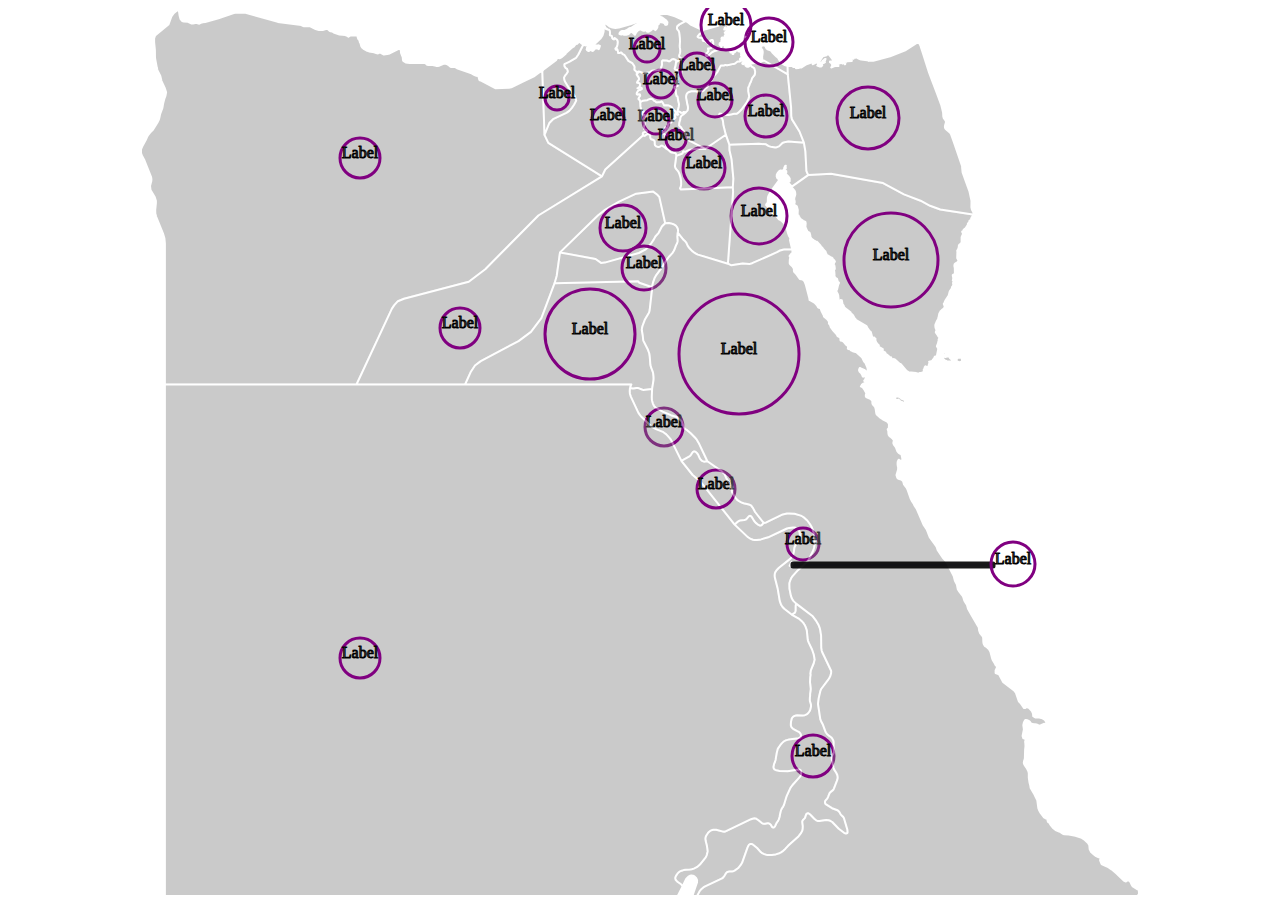
<file: index.html>
<!DOCTYPE html>
<html lang="en">
<head>
  <meta charset="UTF-8">
  <meta name="viewport" content="width=device-width, initial-scale=1.0">
  <meta http-equiv="X-UA-Compatible" content="ie=edge">
  <title>Document</title>
  <link rel="stylesheet" href="css/style.css">
</head>
<body>
  <div class="map-container">

    <svg baseprofile="tiny" fill="#7c7c7c" height="889" stroke="#ffffff" stroke-linecap="round" stroke-linejoin="round" stroke-width="2" version="1.2" viewbox="0 0 1000 889" width="1000" xmlns="http://www.w3.org/2000/svg">

        <path d="M537.2 53.4l-1-0.3-0.6 4.5-0.8 2.5-0.1 0.8 0.4 0.5 2 0.8 0.9-0.3 0.7-0.5 0.8-0.2 0.8-0.1 0.8-0.4 0.4 0.1 0.3 0.2-0.1 0.5 0.1 0.7-0.5 2.7-0.2 0.5-0.9 0.5-0.9 0.2-0.9 0.2-0.7 1-0.2 1.2 0.3 0.8 0.4 0.7 0.1 1.2-0.6 0.8-0.8 0.7-0.3 0.8 1.1 1-1 0.5-0.7 0.1 1.1 0.8 0.4 0.5 0.2 0.4 0 1-0.2 0.3-0.3 0-0.6 0.3-1.9 0.6-0.4 0.4 0.3 0.7 0.3 0.6 0.8 0.9 0.3 4 0.6 2.3 0.2 0.3 0.7 0.3 0.2 0.7 0.3 2.6 1 4.3-0.2 2.6-1.2 4.3-0.2 2.2-1.8-1.1-0.6-1.1-1.7-1.6-0.7-0.5-0.4-0.7-0.1-0.7-0.6-0.5-0.6-0.4-1.1-0.6-1-0.4-2.9-0.3-1.2 0.2-0.5 0-0.4-0.8-1.7-2.9-0.5-0.3-1.4 0.7-1 0.1-1.2-0.1-1.4 0.2-0.4-0.1-0.8-1-0.6-0.1-0.7-0.3-1.4-1.6-0.8-0.4-1-0.1-0.9 0.2-0.9 0.3-0.9 0.4-0.9 0.5-4.1 0.5-0.9 0.3-2.1 1.3-0.2-1.4-0.4-1-0.8-0.4-0.4-0.6 0.6-1.4 0.8-1.2 0.4-0.4-0.3-1.5-0.9-0.1-1.1 0.4-1.1-0.4-0.1-1.1 0.6-1.2 0.8-1.2 0.5-0.5 2.1-0.6 1-0.5 0.2-0.9-0.8-0.6-1.2 0.1-2.5 0.5 1.9-1.3 0.4-0.6 0.2-0.9 0.1-1.1-0.3-0.9-0.9-0.4-1.8-0.4 0.3-1 1-1.2 0.8-1.3-0.4-1.6-2-3-0.1-0.5 0.9-0.7 0.8-1.9 0.6-0.1 0.8 0.4 4.8 1.7 1-0.2 1.4-0.5 1.2-0.2 1.3 0.2 0.8-0.5-0.1-0.3 0.4-0.4 0.9-0.5 0.8-0.5 0.7-0.2 5.9-0.4 1.3-0.6 0.8-0.8 0.4-1.9 0.4-0.8 0.2-0.8 0.1-0.5-0.1-1.6 0-1 0.1-0.9 0.6-0.8 4.4 0.2 1.8 0.8 0.9 0 1.8-1.6 0.9-0.5 0.9-0.1 0.9 0.1 0.8 0.3 0.5 0.3 1.7 1.6z" id="0" name="Al Gharbiyah">
      </path>

      <circle cx="521" cy="76" r="14"
      stroke="purple"
      stroke-width="3"
      fill="none"
      id="0circle"
      />
      <text x="521" y="76"
          text-anchor="middle"
          stroke="black"
          stroke-width="1px"
          id="0label"
          > Label
      </text>



      <path d="M647.8 66.4l3.3 33 0.2 8.4 0.3 2 0.3 1.2 0.1 0.4 7.5 12.1 4.4 11.2-15.6-1.1-2.5 0.3-2.7 0.8-0.6 0.3-3.2 3.1-0.4 0.2-2.4 1.1-0.4 0.1-1 0-4.2-0.7-1.5-0.4-1.1-0.5-2.4-1.6-7.1-0.5-29.4 1-3.6-10.1-2.5-9.9-0.3-3.4-0.7-2.4-0.8-1.1-0.9-0.7-1-1.2-0.3-1 0-1 0.4-0.5 0.9 0.2 0.4 0 3.7 1.1 0.3 0.1 3.6 0 2.1-0.3 1.3-0.4 2.1-0.4 2.4 0 2.2-1.4 2.5-2.6 5.4-7.2 1.8-3.7 0.8-2.5-1-5 0-3.7 1.1-2.3 0.5-1.7 1.1-2 1.2-3.5 2.4-3.1 0.5-1.5 0.1-1.2 0-1.1-0.8-2.9-1.4-1.1-1.2-0.7-1.4-1.8-0.1-0.6 0.3 0-0.3-0.7 7.1-0.8 2.9-0.7 2.1-1 1.7-0.5 23.8 13.9z" id="1" name="Al Isma`iliyah">
      </path>

      <circle cx="626" cy="108" r="21"
      stroke="purple"
      stroke-width="3"
      fill="none"
      id="1circle"
      />
      <text x="626" y="108"
          text-anchor="middle"
          stroke="black"
          stroke-width="1px"
          id="1label"
          > Label
      </text>


      <path d="M537.4 105.2l0.9 1.3-1.1 0.4-0.7-0.4-0.5-0.6-0.5-0.1-0.5 0.7-0.1 0.9 0.1 1 0.5 0.7 0 0.6-2.3 2-1.3 0.5-0.4 0.3 0.1 1.3-0.1 0.5-0.6 0.5-1.4 0.3-0.8 0.4-0.7 1-0.1 0.8 0 0.9-0.3 1.3-0.5 1.1-0.2-0.1-0.3-0.6-0.6-0.4-0.8-0.1 0.1 0.3 0 1.1 0.1 0.6 0.2 0.6 0 0.6-0.8 0.7-0.8 0.4-0.8 0-1.8-0.4 0.9 1.3 2.2 1.6 0.8 1.1 0.1 1-0.3 4.2 0.6 0.6 0.2 1.5 0.1 2.7 0.3 1.1 1.5 2.2 0.9 1.6-2.2-1.3-2-1.7-1-0.5-1.1-0.9-0.7-0.2-0.7 0.2-1.1 0.9-0.6 0.2-1.7 0-1.5-0.5-1-1-0.4-1.4 0-2.1-0.3-1-0.5-0.4-0.1-0.3-1-0.4-1.9-0.6-0.6-1.4-0.1-0.9 0-1.1-0.1-0.8-0.6-0.4-2.2-0.6-2.6 1.9-1.5-0.7-0.5-1.4 0.5-1.3 3.8-1-0.5-1.1-2.4-1.6-0.2-1.4 0.2-1.3 0.4-1.3 0.2-0.9-0.2-1-0.4-1.1-1.1-2.1 0.6-0.9 0.6-1.1 0.4-1.3 0.1-1.3-0.7-0.3-1.1 0.2-0.4-0.5-0.3-0.8 0.1-0.8 0.4-0.6 0.9-0.4 0-0.7-1.7-0.9-1-1.6-0.5-2.3-0.2-4.1 2.1-1.3 0.9-0.3 4.1-0.5 0.9-0.5 0.9-0.4 0.9-0.3 0.9-0.2 1 0.1 0.8 0.4 1.4 1.6 0.7 0.3 0.6 0.1 0.8 1 0.4 0.1 1.4-0.2 1.2 0.1 1-0.1 1.4-0.7 0.5 0.3 1.7 2.9 0.4 0.8 0.5 0 1.2-0.2 2.9 0.3 1 0.4 1.1 0.6 0.6 0.4 0.6 0.5 0.1 0.7 0.4 0.7 0.7 0.5 1.7 1.6 0.6 1.1 1.8 1.1z" id="2" name="Al Minufiyah">
      </path>

      <circle cx="516" cy="113" r="13"
      stroke="purple"
      stroke-width="3"
      fill="none"
      id="2circle"
      />
      <text x="516" y="113"
          text-anchor="middle"
          stroke="black"
          stroke-width="1px"
          id="2label"
          > Label
      </text>

      <path d="M589.4 136.8l0.1 5.4 2.1 9.2 1.8 19.4-0.6 8.4-52.1 2.2-0.7-1.2 0.6-1.1 0.5-2 0-3.6-0.6-3.9-1.1-3.6-1.1-2.4-2.1-2.4-0.9-1.5-0.4-1.7 1.4-10.1 5.6-2.1 0.7-0.6 0.3-0.7 0.1-0.8 0.3-0.4 0.5 0 0.9 0.4 0.3 0.1 0.5-0.1 1-0.5 0.5-0.3 1.8-0.8 4-0.8 12.6-0.5 20.4-14.1 3.6 10.1z" id="3" name="Al Qahirah">
      </path>

      <circle cx="564" cy="160" r="21"
      stroke="purple"
      stroke-width="3"
      fill="none"
      id="3circle"
      />
      <text x="564" y="160"
          text-anchor="middle"
          stroke="black"
          stroke-width="1px"
          id="3label"
          > Label
      </text>

      <path d="M545.7 104.4l-1.8 1.7-2.1 1.4-0.9 1.2-0.5 1.1-0.1 1.6-1 3.4-0.2 2.6 0.6 0.7 1.4 1.1 0.8 1.7 0.6 0.9 0.8 0.8 0.8 0.9 0.8 1.3 0.6 2.3 0.7 1.5 0.7 2 0.7 0.9 0.8 0.7 17 8.6-12.6 0.5-4 0.8-1.8 0.8-0.5 0.3-1 0.5-0.5 0.1-0.3-0.1-0.9-0.4-0.5 0-0.3 0.4-0.1 0.8-0.3 0.7-0.7 0.6-5.6 2.1-0.1-0.9-0.2-0.9-0.5-0.7-0.8-0.5-3.2-0.3-1-0.6-1.8-1.8-0.9-1.6-1.5-2.2-0.3-1.1-0.1-2.7-0.2-1.5-0.6-0.6 0.3-4.2-0.1-1-0.8-1.1-2.2-1.6-0.9-1.3 1.8 0.4 0.8 0 0.8-0.4 0.8-0.7 0-0.6-0.2-0.6-0.1-0.6 0-1.1-0.1-0.3 0.8 0.1 0.6 0.4 0.3 0.6 0.2 0.1 0.5-1.1 0.3-1.3 0-0.9 0.1-0.8 0.7-1 0.8-0.4 1.4-0.3 0.6-0.5 0.1-0.5-0.1-1.3 0.4-0.3 1.3-0.5 2.3-2 0-0.6-0.5-0.7-0.1-1 0.1-0.9 0.5-0.7 0.5 0.1 0.5 0.6 0.7 0.4 1.1-0.4-0.9-1.3 0.2-2.2 2.4 0.9 1 0.8 1.1 0 1.1-0.3 0.7-0.5 1.8 0.5z" id="4" name="Al Qalyubiyah">
      </path>

      <circle cx="536" cy="132" r="10"
      stroke="purple"
      stroke-width="3"
      fill="none"
      id="4circle"
      />
      <text x="536" y="132"
          text-anchor="middle"
          stroke="black"
          stroke-width="1px"
          id="4label"
          > Label
      </text>

      <path d="M610.2 56.2l0.1 0.6 1.4 1.8 1.2 0.7 1.4 1.1 0.8 2.9 0 1.1-0.1 1.2-0.5 1.5-2.4 3.1-1.2 3.5-1.1 2-0.5 1.7-1.1 2.3 0 3.7 1 5-0.8 2.5-1.8 3.7-5.4 7.2-2.5 2.6-2.2 1.4-2.4 0-2.1 0.4-1.3 0.4-2.1 0.3-3.6 0-0.3-0.1-3.7-1.1-0.4 0-0.9-0.2-0.4 0.5 0 1 0.3 1 1 1.2 0.9 0.7 0.8 1.1 0.7 2.4 0.3 3.4 2.5 9.9-20.4 14.1-17-8.6-0.8-0.7-0.7-0.9-0.7-2-0.7-1.5-0.6-2.3-0.8-1.3-0.8-0.9-0.8-0.8-0.6-0.9-0.8-1.7-1.4-1.1-0.6-0.7 0.2-2.6 1-3.4 0.1-1.6 0.5-1.1 0.9-1.2 2.1-1.4 1.8-1.7 1.9-2.1 0.4-2-0.1-1.8-0.2-0.9-0.5-1.7-0.4-2.7-0.7-3.3 0-1.9 0.3-1.3 0.5-1.1 0.7-0.8 0.8-0.6 1.3-0.5 1.6-0.4 3.9-0.1 0.8 0.2 0.8 0 1.3-0.2 0.8-0.2 2.7 0.3 1-0.1 1.3-0.8 0.8-1.1 2.5-2.1 0.5-0.9 0.1-0.8-0.3-1.5 0.1-1.1 0.6-0.7 0.7-0.3 0.9-0.2 0.6-0.3 1.1-0.8 0.5-1 0.4-1.1 0.8-1.6 4.3-5.1 3-5.7 0.4-0.5 0.6-0.1 1.3 0.1 0.9-0.2 0.6 0 0.9-0.4 0.7 0 0.7 0.2 0.7 0.1 1.1-0.4 1.1-0.1 3.9-0.9 0.9-0.1 0.4-0.1 2.5-2 0.7-0.2 1.7 0.1 0.8-0.4 2.5-1.6 0.1 0.5 0.5 0.5 0.8 0.3 0 0.7-0.8 0.3-0.6 0.3-0.4 0.6-0.3 0.8 0.4 0.2 0.6 0.4 0.8-0.5 0.8-0.1 0.6 0.2 0.6 0.4 0 0.6-0.6 0 0 0.8 0.8 0.7 1.1 0.5 1.1 0 1-0.7 0-0.5-1.2-0.1-0.8-0.6-0.5-0.9-0.3-1.1 1.2 0.3 1.7 0.8 0.7 0.2z m12.1-3.2l-2.1 1-2.9 0.7-7.1 0.8-0.3-0.6 1.3 0 0.4 0 0-0.7-0.3-0.1-0.2-0.4 1.1-0.8 0 0.6 0.3 0.1 0.8 0-0.3-1 0.6-0.7 0.9-0.1 0.9 1.6 1 0.4 1.3 0 1.2-0.2 1.9-1.1 1-1.7-0.3-1.7-1.5-1.4 2.1-0.1 0 0.1 0.2 5.3z" id="5" name="Ash Sharqiyah">
      </path>

      <circle cx="575" cy="92" r="17"
      stroke="purple"
      stroke-width="3"
      fill="none"
      id="5circle"
      />
      <text x="575" y="92"
          text-anchor="middle"
          stroke="black"
          stroke-width="1px"
          id="5label"
          > Label
      </text>

      <path d="M663.9 134.7l1.5 8.8 1 19.3 0.7 1.9 0.7 1.3 0.7 0.9-16.6 11.7-0.3-0.5-1.9-1.9-1.7-0.9 0.4-0.9 0.9-0.8 0.4-0.3 0-2.7-1.1-1.8-3.3-3.3 0.7-0.5 0.3-0.5 0-0.4-0.5-0.5 0.5-0.2 0-0.3-0.5-0.2-0.7-1.1-0.5-0.4-0.1-0.4 0.1-0.3 0.6-0.3 0.6-0.1 0-0.6-0.2-0.7 0-0.5 0.2-0.8-0.5 0-1.1 2.3-0.1 1 0.3 0.7 0.4 0.5 0.4 0.7 0.1 1.3-0.6 0-0.2-1.2-0.6-0.7-1 0-1 0.6-1.3-0.5-1.6 1-1.4 1.8-0.8 1.6-0.1 1.7 0.5 1.4 1.2 1 1.8 0.4-1.4 1.2-6.9 9.7-0.4 0.7-0.8 0.9-2.4 4.4-0.4 1.5-0.1 3.9-0.5 1.6-1.1 1.3 0 0.7 0.9 0.7 0.9 1.3 0.7 1.3 0.7 2 0.9 0.9 4.1 2.8 1.1 0.8 3.7 4.5 2.6 1.5 2.3 2.4 2 2.7 0.8 1.9 0.3 2.3 0.9 3.1 1.1 2.9 1.1 1.7 0 0.6-0.3 1.6 2.2 9.2-7.9 0.1-1.5 0.2-3.4 1.1-2.3 1.4-24.9 11-1.8 0.5-1.2 0.3-6.6-0.4-11.2 1.7-3.5-1.6 5.2-72.1-0.3-4.4 0.6-8.4-1.8-19.4-2.1-9.2-0.1-5.4 29.4-1 7.1 0.5 2.4 1.6 1.1 0.5 1.5 0.4 4.2 0.7 1 0 0.4-0.1 2.4-1.1 0.4-0.2 3.2-3.1 0.6-0.3 2.7-0.8 2.5-0.3 15.6 1.1z" id="6" name="As Suways">
      </path>

      <circle cx="619" cy="208" r="28"
      stroke="purple"
      stroke-width="3"
      fill="none"
      id="6circle"
      />
      <text x="619" y="208"
          text-anchor="middle"
          stroke="black"
          stroke-width="1px"
          id="6label"
          > Label
      </text>

      <path d="M619.6 36.3l-0.1 1.2-0.7-0.3-1.7-0.3-1 0.4-0.6-1.6 2.1 0.2 2 0.4z m-14.2-6.8l0.9-0.6 0.8 0.4 2 2.3 0.5 0.4 1.2 0.5 3.3 2.6 0.8 0.6-2.5-0.6-8.1-5.1 0.8 0 0.9 0.7-0.2-0.7-0.4-0.5z m-41.8-8.1l-0.3 1.1-0.2 0.5-0.4 0.7-0.6 0.6-2.8 2.1-1.4 1.7-0.2 0.3 0 0.6 0.7 0.4 3.7 0.6 0.5 0.3 0.2 0.6-0.1 0.7 0 0.6 0.3 0.5 0.5 0.3 0.6-0.2 0.6 0.1 1.1 0.9 0.5 0.3 0.6 0 0.4 0.4 0.5 1.2 0.9 0.4 0.8-0.4 0.5-0.5 0.2-0.5 0-0.4-0.3-0.9 0.2-0.7 1.6-0.7 0.9 0 0.3 0.7 0.4 1.5-0.3 0.4 0 0.7 0.5 0.7-0.3 0.5-0.7 0-0.6-0.6-0.6 0-0.3 0.6-0.3 0.7 1.6 0.8-0.2 1.1-1.1 1-1.6 0.4-1.4 0.1 0 0.4 0.4 0.8 0.1 1.3-1.5 2.1-1.4 0.4 0.2 1.2 0.3 0.9 0.6 0.4 1-0.1 4.6-3.9 2.1-1.1 3.7-1 2.5-1.7 1.2-3-0.4-0.7 1.2 0.5 0.6 0.1 0.7 0.1 0.7 0.4 0.1 0.8 0 0.9 0.3 0.4 1 0.3 1.2 0.6 1.3 0.9 0.7 0.9 0.7-1.6 0.4-0.6 0.6-0.5-0.3 0.9-0.1 0.6 0.1 0.5 0.3 0.7-1.1 0 0 0.6 1.1 0-0.5 0.4-0.1 0.3 0.1 0.6 0.4 0 0.7-0.7 0.1 0.6 0.4 0.1 0-0.7 0.6 0-0.4 1.4 0.4 0.9 0.7-0.1 0.4-1.5 1-0.1 1.2-1.4 1.6-1 1.8 0.6-1.1 0 0 0.6 1.1 0.6 0.3-0.4 0.5-0.4 0.3-0.4 1.2 0.6 0 0.6-0.5 0.8-0.1 1.2 0.9-0.4 0.1 0.6-0.1 0.5-0.3 0.4-0.6 0.3 0 0.6 0.6 0.8 0 1-1.7 1.5 0 0.6 0.9 0.1 0.7-0.2 0.4-0.5 0.3-0.7 0.5 0 0.2 1.3-2.5 1.6-0.8 0.4-1.7-0.1-0.7 0.2-2.5 2-0.4 0.1-0.9 0.1-3.9 0.9-1.1 0.1-1.1 0.4-0.7-0.1-0.7-0.2-0.7 0-0.9 0.4-0.6 0-0.9 0.2-1.3-0.1-0.6 0.1-0.4 0.5-3 5.7-4.3 5.1-0.8 1.6-0.4 1.1-0.5 1-1.1 0.8-0.6 0.3-0.9 0.2-0.7 0.3-0.6 0.7-0.1 1.1 0.3 1.5-0.1 0.8-0.5 0.9-2.5 2.1-0.8 1.1-1.3 0.8-1 0.1-2.7-0.3-0.8 0.2-1.3 0.2-0.8 0-0.8-0.2-3.9 0.1-1.6 0.4-1.3 0.5-0.8 0.6-0.7 0.8-0.5 1.1-0.3 1.3 0 1.9 0.7 3.3 0.4 2.7 0.5 1.7 0.2 0.9 0.1 1.8-0.4 2-1.9 2.1-1.8-0.5-0.7 0.5-1.1 0.3-1.1 0-1-0.8-2.4-0.9 1.2-4.3 0.2-2.6-1-4.3-0.3-2.6-0.2-0.7-0.7-0.3-0.2-0.3-0.6-2.3-0.3-4-0.8-0.9-0.3-0.6-0.3-0.7 0.4-0.4 1.9-0.6 0.6-0.3 0.3 0 0.2-0.3 0-1-0.2-0.4-0.4-0.5-1.1-0.8 0.7-0.1 1-0.5-1.1-1 0.3-0.8 0.8-0.7 0.6-0.8-0.1-1.2-0.4-0.7-0.3-0.8 0.2-1.2 0.7-1 0.9-0.2 0.9-0.2 0.9-0.5 0.2-0.5 0.5-2.7-0.1-0.7 0.1-0.5-0.3-0.2-0.4-0.1-0.8 0.4-0.8 0.1-0.8 0.2-0.7 0.5-0.9 0.3-2-0.8-0.4-0.5 0.1-0.8 0.8-2.5 0.6-4.5 1 0.3 1.3-0.8 0.7-0.5 0.9-0.5 0.7 0 0.5-0.3-0.2-0.8-1.4-1.4-0.5-0.7-0.1-0.9 0.8-2.2 0.3-1.5-0.1-2.8-0.3-1.6-0.1-1.7 0.3-4.2-0.1-3-0.7-5.8-0.2-0.9-0.4-0.9-1.1-1.3-0.4-0.5-0.2-0.8 0.1-0.8 0.1-0.9 0.3-0.5 2.1-1.7 6-3.2 2.3 1 3.4 2.7 8.5 3.9 2.7 0.7 1.2-0.1z" id="7" name="Ad Daqahliyah">
      </path>

      <circle cx="557" cy="62" r="17"
      stroke="purple"
      stroke-width="3"
      fill="none"
      id="7circle"
      />
      <text x="557" y="62"
          text-anchor="middle"
          stroke="black"
          stroke-width="1px"
          id="7label"
          > Label
      </text>

      <path d="M647.6 58l0 0.1 0.2 8.3-23.8-13.9-1.7 0.5-0.2-5.3 0-0.1 0.2 0.1 0.4-2.9 0-1.3-0.4-1.7-1.4-1.7-0.2-0.9 1-0.7-1.2-0.7-1-0.3 0.1-1.2 3.5 0.7 1.1 0.8 0.5 0 1 0.1 0.2 1.6 0.8 1.2 1.2 0.8 2.6 0.7 0.9 0.9 1.5 2 3.5 3.4 1.5 1.1 2.3 4 2.2 2 2.4 1.5 2.8 0.9z" id="8" name="Bur Sa`id">
      </path>

      <circle cx="629" cy="34" r="24"
      stroke="purple"
      stroke-width="3"
      fill="none"
      id="8circle"
      />
      <text x="629" y="34"
          text-anchor="middle"
          stroke="black"
          stroke-width="1px"
          id="8label"
          > Label
      </text>

      <path d="M606.3 28.9l-0.9 0.6-0.6-0.1-1.6-0.2-0.4-0.4-0.2-0.4-0.4-0.4-2.2-1.2-0.9-0.7-0.9 0-0.3-1.3-0.5-1.1-0.6-1-0.8-0.6 1.1 0 1-0.1-4.2-5.2-0.8-1.5-1.2-1.6-0.9-0.5-0.1 0.4-1.3-0.7-0.6 0.4-0.3 0.9-1.1-0.6 0 1-0.3 0-0.9-0.4 0 0.8-0.1 0.5-0.4 0.7 1.7 0-0.5 1.1 1.3 2.2-0.3 1.4 0.6 0 0 0.6-0.6 0 0.5 0.8 0.1 0.5-0.6 0-0.2-1.2-0.6-0.8-0.8-0.6-1.2-0.1 0.3-0.7-0.3-0.1-0.6 0.7-0.5 1.5 0.5 0 0.3-0.1 0.3-0.5 0.6 0.4 0.5 0.2 0.6 0 0 0.6-0.6 0 0 0.7 0.3 0.6 0.5 0.4 0.6 0.2 0.9 0.1-0.6 0.6-0.8 0.2-0.8-0.2-0.6-0.6-0.6 0 0.1 0.5-0.7 0.2 0.7 0.6 0.5 0.7-1.1 1.4-0.3 1.1 0.8 0.7 1.7 0 0 0.7-1.1-0.2-0.9-0.4-0.7 0-0.7 0.6-0.5 0-0.5-0.6-0.6 0.1-0.4 0.6-0.2 0.9 0.4 0.5 0.5 0.3 0.2 0.4-1.1 0.4 0 0.6 0.5 0.9-0.6 0.4-0.9 0.2-0.7 0.6-0.2 1.4 0.6 0.8 0.8 0.2 0.9-0.4-1.2 3-2.5 1.7-3.7 1-2.1 1.1-4.6 3.9-1 0.1-0.6-0.4-0.3-0.9-0.2-1.2 1.4-0.4 1.5-2.1-0.1-1.3-0.4-0.8 0-0.4 1.4-0.1 1.6-0.4 1.1-1 0.2-1.1-1.6-0.8 0.3-0.7 0.3-0.6 0.6 0 0.6 0.6 0.7 0 0.3-0.5-0.5-0.7 0-0.7 0.3-0.4-0.4-1.5-0.3-0.7-0.9 0-1.6 0.7-0.2 0.7 0.3 0.9 0 0.4-0.2 0.5-0.5 0.5-0.8 0.4-0.9-0.4-0.5-1.2-0.4-0.4-0.6 0-0.5-0.3-1.1-0.9-0.6-0.1-0.6 0.2-0.5-0.3-0.3-0.5 0-0.6 0.1-0.7-0.2-0.6-0.5-0.3-3.7-0.6-0.7-0.4 0-0.6 0.2-0.3 1.4-1.7 2.8-2.1 0.6-0.6 0.4-0.7 0.2-0.5 0.3-1.1 2.1-0.1 12.3-3.5 7.3-4.2 3-1 3.2 0.1 2.6 1.3 1.1 2.6 0.5 1.1 2.5 3.5 1.1 2.8 1.3 1.6 2.6 2.4 0.9 0.4 2 0.4 0.2 0.1z" id="9" name="Dumyat">
      </path>

      <circle cx="586" cy="17" r="25"
      stroke="purple"
      stroke-width="3"
      fill="none"
      id="9circle"
      />
      <text x="586" y="17"
          text-anchor="middle"
          stroke="black"
          stroke-width="1px"
          id="9label"
          > Label
      </text>

      <path d="M402.3 62.9l0 0.1 2.2 63.9 3.8 8 53.7 33.5-63.6 39.1-53.1 53.7-16.5 12.5-64.8 17-6.1 2.5-3.8 4.2-2.3 3.5-35.3 75.6-190 0.1-1.6 0 0-140.9-0.5-5.3-1.5-5.1-6.7-16.5-0.9-3.2-0.1-3.7 0.7-6.8 0-2.3-1.2-3.8-4.2-7.1-0.5-3.9 1.3-5 0.1-1.8-0.3-2.1-7.1-17.7-2.3-4.2-0.7-2.1 0-3.6 1.3-3.3 3.4-6.2 1.4-3.2 0.8-1.4 2.2-2.8 2.5-2.5 4.7-7.3 1.6-3.2 0.8-3.3 0.3-1.8 2.4-6.6 0.9-5.2 1-3.8 1.2-3.3 0.6-3.3-1.2-3.8-3.5-7.7-1.1-4.8-2.9-5.9-0.5-2-1.9-10.2-0.1-7.8-0.8-8.1 0-3.5 1-3 13.3-10.9 3-8.2 2.3-3.3 5.1-4.1-0.1 0.7 1 6.3 0.9 3.1 1.5 1.9 1.7 0.5 4.2 0.3 3.2 1.6 1.7 0 3.7-0.6 0.8 0.3 0.9 0.4 1 0.2 1.5-0.8 2-0.6 2.4-0.2 13.3-3.9 15.3-5.2 3.7-0.6 8 0.4 32.3 9.1 23.6 3.2 1.3 0.7 1.3 0.5 4.1-0.3 1.7 0.2 5.8 2.8 3.4 1.1 3.7 0 3-1.1 1.4-0.2 1.4 1 1.1 1.1 0.9 0.3 0.7 0.1 0.9 0.2 2.3 1.3 5.1 1.7 5.6 0.6 2 0.6 1.3 1 0.5-0.4 0.8-0.5 0.3-0.4 1 0.1 5.1-0.1 0.6 0.2 0.6 0.4 0.6 0.6-0.2 0.7 0.2 0.7 0.6 1.2 0.4 0.6 0.4 0.2 0.2 0.3 0.2 1.4 0.2 0.6 0.6 1 0.8 2.9 0.8 1.3 2 1.7 2.3 1.3 2.6 0.9 5.1 0.8 2 0.8 1.9 0.4 1.8-1 4.1 2.2 4.8-0.8 9.5-4.7 1.4-0.2 0.9 0.6 0.4 1.4 0.1 1.9 0.3 0.8 1.4 3.4 0.3 3.1 0.3 0.8 2.4 1.5 3.9 0.6 14.7-0.1 1 0.3 0.7 0.5 0.6 0.7 0.7 0.4 1 0.3 2.5-0.3 1.8 0.2 3.5 0.9 1.6 0.2 1.6-0.4 3.6-1.7 1.9-0.4 1.5 0.3 1.5 0.7 1.3 0.9 1 1 0.7 0.4 2.9 0 1.1 0.2 0.9 0.3 1.3 0.8 14.5 5.2 3 1.6 1.5 0.7 2 0.3 0.5 0.5 0.6 2.6 0.3 0.8 0.6 0.5 1.5 0.4 14.2 7.5 13.2-0.6 2.4-0.4 11.2-5.4 12-5.9 4.4-3.3 3.4-1.8z" id="10" name="Matruh">
      </path>

      <circle cx="220" cy="150" r="20"
      stroke="purple"
      stroke-width="3"
      fill="none"
      id="10circle"
      />
      <text x="220" y="150"
          text-anchor="middle"
          stroke="black"
          stroke-width="1px"
          id="10label"
          > Label
      </text>

      <path d="M467.7 21.4l1.4 0.3 0.7 1.1 0.2 1.9-0.1 2.4 0.4 0.3 0.7 0.2 0.8 0.4 0.3 1 0.1 0.9 0.4 0.7 0.5 0.5 0.8 0.3 0-0.4 0.3-0.6 0.4-0.4 0.7 0.3 0.3 0.4 1 0.7 0.5 0.5 0.4 0.6 0.2 0.8 0.1 0.9-0.2 2-0.4 1.8-0.7 1.5-1 1 0 0.6 0.4 0.2 0.2 0.5 0.5 0 0-0.7 0.6 0 0.4 0.8 0.5 2.6 0 0.6 1.4 0 0.4-0.1 0.6-0.5 0.6-0.1 0.6 0.4 0.9 1.3 0.5 0.2 0.9 0.3 0.7 0.7 3.7 5.6 3.9 2.2 0.6 0.8 0.2 0.4 1.1 1.6 0.4 0.9 0 1-0.2 1.4 0.2 0.8 0.7 0.6 1.4 1.4 0.8 1.4-0.9 0.7 0.1 0.5 2 3 0.4 1.6-0.8 1.3-1 1.2-0.3 1 1.8 0.4 0.9 0.4 0.3 0.9-0.1 1.1-0.2 0.9-0.4 0.6-1.9 1.3 2.5-0.5 1.2-0.1 0.8 0.6-0.2 0.9-1 0.5-2.1 0.6-0.5 0.5-0.8 1.2-0.6 1.2 0.1 1.1 1.1 0.4 1.1-0.4 0.9 0.1 0.3 1.5-0.4 0.4-0.8 1.2-0.6 1.4 0.4 0.6 0.8 0.4 0.4 1 0.2 1.4 0.2 4.1 0.5 2.3 1 1.6 1.7 0.9 0 0.7-0.9 0.4-0.4 0.6-0.1 0.8 0.3 0.8 0.4 0.5 1.1-0.2 0.7 0.3-0.1 1.3-0.4 1.3-0.6 1.1-0.6 0.9 1.1 2.1 0.4 1.1 0.2 1-0.2 0.9-0.4 1.3-0.2 1.3 0.2 1.4 2.4 1.6 0.5 1.1-3.8 1-0.5 1.3 0.5 1.4-37.9 34.3-3.3 6.9-53.7-33.5-3.8-8 4.8-11.9 3.7-3.8 13.3-6.4 3-2 2.6-2.9 2.1-3.1 2.2-4.2-1.2-3.6-1.1-2.3-3.8-4.6-5.2-8.6-0.6-1.7-0.3-2.2 1.2-2.3 1.5-1.7 1-1.7 0.1-0.5-0.8-2.6-1.6-0.9-0.5-1-0.4-0.5-0.1-0.6-0.1-0.8 0.1-0.7 0.5-0.5 4.7-2.1 5.5-3.3 1-0.7 2.2-3.2 4.7-9.3 0.2-0.5 3 0.9 3 0.3-0.6 0.4-1 1.1-0.6 0.4 0 0.6 0.6 0.1-1 0.7 0.3 0.7 0.9 0.7 0.8 0.5 3.4-2-0.4 1.1 0.5 0.6 0.7 0.1 0.3-0.1 0.4-0.6 2.4-2.4 0.3 0.5 0.3 0.2 0.5-1.2 0.1-0.8 0.5 0 0 1 0.1 0.8 0.4 0.5 0.6 0.3 0.4-0.6 0.8-2.6-1.3-0.6-1.1 0.2-1.2 0.7-1.5 0.3 0-0.6 1.1 0 0-0.6-1.3 0.4-4.8 0.2 0-0.6 3-0.8 2.9-1.6 5-4.6 1.8-2.9 1.1-3.8 0.3-4.1-0.7-3.3 0.6 0 0.4 1.9 0.7 1.7 1.2 1.3 1.6 0.3z" id="11" name="Al Buhayrah">
      </path>

      <circle cx="468" cy="112" r="16"
      stroke="purple"
      stroke-width="3"
      fill="none"
      id="11circle"
      />
      <text x="468" y="112"
          text-anchor="middle"
          stroke="black"
          stroke-width="1px"
          id="11label"
          > Label
      </text>

      <path d="M525.2 215.2l-3.3 3.3-3.2 6.3-3.3 3.7-1.5 2.9-2.6 3.9-5.5 6.1-6.9 3.6-34 9.6-3.9 0.3-5.5-3.9-35.5-6.6 38.1-37.1 6-4.9 14.9-8.8 17.1-7.9 17.1-2.1 3.9 2.9 2.2 2.4 5.9 26.3z" id="12" name="Al Fayyum">
      </path>

      <circle cx="483" cy="220" r="23"
      stroke="purple"
      stroke-width="3"
      fill="none"
      id="12circle"
      />
      <text x="483" y="220"
          text-anchor="middle"
          stroke="black"
          stroke-width="1px"
          id="12label"
          > Label
      </text>


      <path d="M443.2 36.7l-0.2 0.5-4.7 9.3-2.2 3.2-1 0.7-5.5 3.3-4.7 2.1-0.5 0.5-0.1 0.7 0.1 0.8 0.1 0.6 0.4 0.5 0.5 1 1.6 0.9 0.8 2.6-0.1 0.5-1 1.7-1.5 1.7-1.2 2.3 0.3 2.2 0.6 1.7 5.2 8.6 3.8 4.6 1.1 2.3 1.2 3.6-2.2 4.2-2.1 3.1-2.6 2.9-3 2-13.3 6.4-3.7 3.8-4.8 11.9-2.2-63.9 0-0.1 0.4-0.2 0.6-0.9 0.7-0.7 12-8.9 1.3-2.5 2.2 0.6 2.4-1.2 3.8-3.4-0.7-1-0.3 0-0.7 0.4 0.4-1 0.7-0.6 0.6-0.1 0.5 1 0.6 0 0.9-1 3.8-3.4 1.2-0.8 1-0.5 1.7-2.3 0.6-0.5 1.2-0.2 0.6-0.6 0.6-0.6 0.7-0.6-0.6-0.2 0.1-0.5 2.2-1.2-0.2 2.7 2.3 1.9 0.3 0.1z" id="13" name="Al Iskandariyah">
      </path>

      <circle cx="417" cy="90" r="12"
      stroke="purple"
      stroke-width="3"
      fill="none"
      id="13circle"
      />
      <text x="417" y="90"
          text-anchor="middle"
          stroke="black"
          stroke-width="1px"
          id="13label"
          > Label
      </text>

      <path d="M528.7 142.2l1.8 1.8 1 0.6 3.2 0.3 0.8 0.5 0.5 0.7 0.2 0.9 0.1 0.9-1.4 10.1 0.4 1.7 0.9 1.5 2.1 2.4 1.1 2.4 1.1 3.6 0.6 3.9 0 3.6-0.5 2-0.6 1.1 0.7 1.2 52.1-2.2 0.3 4.4-5.2 72.1-30.1-9.1-1.5-0.8-2.5-1.5-1.6-1.2-3.2-3.4-1-1.3-0.3-0.6-1.2-2.7-0.5-0.8-0.6-0.7-1.7-1.5-6-7.4 0.2-1 0.1-0.8 0-1-0.2-1-0.4-0.9-0.8-1.4-0.6-0.7-0.6-0.6-0.8-0.5-1.2-0.6-2.4-0.8-2.1-0.3-3.7 0.1-5.9-26.3-2.2-2.4-3.9-2.9-17.1 2.1-17.1 7.9-14.9 8.8-6 4.9-38.1 37.1-3.3 23.6-2.1 7.2-13.2 34.9-10.4 13.8-12.4 9.2-37.8 20-5.8 4.4-4.1 6.2-5.8 12.8-108.6 0 35.3-75.6 2.3-3.5 3.8-4.2 6.1-2.5 64.8-17 16.5-12.5 53.1-53.7 63.6-39.1 3.3-6.9 37.9-34.3 1.5 0.7 2.6-1.9 2.2 0.6 0.6 0.4 0.1 0.8 0 1.1 0.1 0.9 0.6 1.4 1.9 0.6 1 0.4 0.1 0.3 0.5 0.4 0.3 1 0 2.1 0.4 1.4 1 1 1.5 0.5 1.7 0 0.6-0.2 1.1-0.9 0.7-0.2 0.7 0.2 1.1 0.9 1 0.5 2 1.7 2.2 1.3z" id="14" name="Al Jizah">
      </path>


      <circle cx="320" cy="320" r="20"
      stroke="purple"
      stroke-width="3"
      fill="none"
      id="14circle"
      />
      <text x="320" y="320"
          text-anchor="middle"
          stroke="black"
          stroke-width="1px"
          id="14label"
          > Label
      </text>


      <path d="M512.3 279.3l-2.6 22.7-0.4 1.9-0.5 1.1-4 6.8-2.3 6.2-0.5 2.1-0.2 1.7 0.1 1 0.8 4.2 0.4 4 0.1 1 0.4 1.1 4.4 8.7 1.3 3.7 0.4 2.5 0.7 8.8 0.5 2.1 1.9 4.9 0.4 1.8 0.3 2.8 0.1 2.2-0.1 1.5-1.4 8.8-8.8 1-0.8-0.1-4.8-1.9-1.3 0.1-2.6 0.5-1.6 0.1-2.2-1 0.4-1.1 0.9-2-166.2 0 5.8-12.8 4.1-6.2 5.8-4.4 37.8-20 12.4-9.2 10.4-13.8 13.2-34.9 83.4-2 1.4 1.5 12.9 4.6z" id="15" name="Al Minya">
    </path>

    <circle cx="450" cy="326" r="45"
    stroke="purple"
    stroke-width="3"
    fill="none"
    id="15circle"
    />
    <text x="450" y="326"
        text-anchor="middle"
        stroke="black"
        stroke-width="1px"
        id="15label"
        > Label
    </text>

    <path d="M537.7 224.7l-0.3 4 0.3 3.7-0.1 1.3-0.6 1.8-1 1.9-1.4 3.9-1 2-1.2 1.8-3.6 3.9-2.3 3.1-4.7 7.6-5.5 7.4-1.8 3.2-1.5 4.3-0.6 2.8-0.1 1.9-12.9-4.6-1.4-1.5-83.4 2 2.1-7.2 3.3-23.6 35.5 6.6 5.5 3.9 3.9-0.3 34-9.6 6.9-3.6 5.5-6.1 2.6-3.9 1.5-2.9 3.3-3.7 3.2-6.3 3.3-3.3 3.7-0.1 2.1 0.3 2.4 0.8 1.2 0.6 0.8 0.5 0.6 0.6 0.6 0.7 0.8 1.4 0.4 0.9 0.2 1 0 1-0.1 0.8-0.2 1z" id="16" name="Bani Suwayf">
    </path>
    <circle cx="504" cy="260" r="22"
    stroke="purple"
    stroke-width="3"
    fill="none"
    id="16circle"
    />
    <text x="504" y="260"
        text-anchor="middle"
        stroke="black"
        stroke-width="1px"
        id="16label"
        > Label
    </text>

    <path d="M545.5 13.2l-6 3.2-2.1 1.7-0.3 0.5-0.1 0.9-0.1 0.8 0.2 0.8 0.4 0.5 1.1 1.3 0.4 0.9 0.2 0.9 0.7 5.8 0.1 3-0.3 4.2 0.1 1.7 0.3 1.6 0.1 2.8-0.3 1.5-0.8 2.2 0.1 0.9 0.5 0.7 1.4 1.4 0.2 0.8-0.5 0.3-0.7 0-0.9 0.5-0.7 0.5-1.3 0.8-1.7-1.6-0.5-0.3-0.8-0.3-0.9-0.1-0.9 0.1-0.9 0.5-1.8 1.6-0.9 0-1.8-0.8-4.4-0.2-0.6 0.8-0.1 0.9 0 1 0.1 1.6-0.1 0.5-0.2 0.8-0.4 0.8-0.4 1.9-0.8 0.8-1.3 0.6-5.9 0.4-0.7 0.2-0.8 0.5-0.9 0.5-0.4 0.4 0.1 0.3-0.8 0.5-1.3-0.2-1.2 0.2-1.4 0.5-1 0.2-4.8-1.7-0.8-0.4-0.6 0.1-0.8 1.9-0.8-1.4-1.4-1.4-0.7-0.6-0.2-0.8 0.2-1.4 0-1-0.4-0.9-1.1-1.6-0.2-0.4-0.6-0.8-3.9-2.2-3.7-5.6-0.7-0.7-0.9-0.3-0.5-0.2-0.9-1.3-0.6-0.4-0.6 0.1-0.6 0.5-0.4 0.1-1.4 0 0-0.6-0.5-2.6-0.4-0.8-0.6 0 0 0.7-0.5 0-0.2-0.5-0.4-0.2 0-0.6 1-1 0.7-1.5 0.4-1.8 0.2-2-0.1-0.9-0.2-0.8-0.4-0.6-0.5-0.5-1-0.7-0.3-0.4-0.7-0.3-0.4 0.4-0.3 0.6 0 0.4-0.8-0.3-0.5-0.5-0.4-0.7-0.1-0.9-0.3-1-0.8-0.4-0.7-0.2-0.4-0.3 0.1-2.4-0.2-1.9-0.7-1.1-1.4-0.3-2.3-1.7-1.2-2.8 0.5-1.7 3 1.7 2.2 1.7 2.5 1 3 0.3 3.5-0.4 11.5-3.1 24.3-8.7 0 0.7-1.2 0.1-7.6 2.9-6.3 3.6-4.3 2.1-3.5 2.4-0.5 0.2-1.1 0.2-0.6 0.2-3.1 2.2-1.5 0.5-3.2 0.3-0.7 0.4-0.4 0-1.2 1.9 0 0.7 1.7 0.4 0.5 0.1 0.6-0.5 0.5 0 1.3 0.7 2.2-0.1 2.3-0.7 1-0.9 0.7-1.6 1.6 0.5 1.7 1.4 1 1.3 0.5 0 0.6-1.6 1.2-1.7 1.5-1.3 1.3-0.6 0.7-0.3 0.9 0.4 1.1 0.7 1.2 0.5 0.7-0.1 1.1-0.3 1.1-0.1 1 0.5-0.6 0.2 0.1 0.5 1.1 0.3 1.4-0.5 1.3-0.9 1.1-0.9-0.5-0.2 0-0.4 0.3-0.3 0.2-0.5 2.8 1.3 0.6 0.7 0.7-0.6 0.6-0.8 0.9-1.9-0.5-0.8 0.3-0.7 1.3-1.1 0.3-0.6-0.1-0.9 0.4-0.5 0.5-0.1 3 0.3 0.8 0.3 1.3 0.9 0.2 0.3 0 0.5 0.2 0.3 0.7 0.2 0.7-0.2 0.5-0.5 0.3-0.6-1.5-0.8 0.6-0.3 0.5-0.2 0.5 0.1-1.6-2.2-3.3-2.5-3.8-1.6-3.7-0.2 0.7-0.4 2.1-0.8 6.9-1 2.6 0.3 7.5 2.4 10.6 4.8z" id="17" name="Kafr ash Shaykh">
    </path>

    <circle cx="507" cy="41" r="13"
    stroke="purple"
    stroke-width="3"
    fill="none"
    id="17circle"
    />
    <text x="507" y="41"
        text-anchor="middle"
        stroke="black"
        stroke-width="1px"
        id="17label"
        > Label
    </text>

    <path d="M557.3 887.9l-4.9 0 4.6-13.5 0.1-2.2-0.8-1.9-1.8-1.8-1.5-0.8-1.5-0.2-1.6 0.3-1.5 0.8-2.2 2.3-3.6 7.6-0.8-1.3-0.8-0.9-3.6-2.6-0.8-0.8-0.8-0.9-0.4-0.9-0.2-1 0.3-1.2 0.6-1.3 1.3-1.9 1-1.1 1.1-0.9 2.1-1 2-0.6 2-0.3 4.2-0.2 1.9-0.3 2.1-0.7 1.9-0.9 1.4-0.8 2.8-2.3 5.8-7.3 0.7-1.4 0.5-1.4 0.6-2.8 0.1-0.6-0.6-4.8-1.3-5.2-0.3-2 0-0.9 0.3-1.3 0.6-1.4 1.5-2.3 1.1-1.3 1.2-1 1.1-0.5 1.1-0.4 1-0.2 1-0.1 1.9 0 7 1.9 0.9 0.1 0.9-0.1 26-12.4 2.3-0.7 1.1-0.2 1 0.1 1 0.4 1.8 1.2 3.7 3.1 1 0.4 1 0.3 1.2 0 2.2-0.5 1 0 0.9 0.2 0.9 0.6 0.7 0.7 1 1.7 0.7 0.8 0.8 0.2 0.9-0.3 0.8-0.9 1.6-3.4 0.6-0.9 0.7-0.9 0.9-1.7 0.7-2.4 1-5 0.8-2.5 0.9-1.6 0.7-1 0.3-0.5 0.8-1.7 2.4-8 4-8.9 2.1-2.8 7.1-7.8 0.8-1.2 0.5-1.2 0.3-1.6-0.1-1.5-0.6-1.6-0.8-0.4-1-0.2-11 1.7-8.2-0.3-3.3-0.7-0.9-0.3-0.9-0.5-0.7-1-0.3-1.4 0.5-2.2 0.3-1.2 0.7-1.6 0.7-2.3 1.1-6.8 1-3.9 0.5-0.9 2-2.9 1.5-1.8 1.8-1.8 1-0.6 0.9-0.5 1-0.4 2-0.5 10.1-1.4 1-0.4 0.9-0.6 0.5-1 0.1-1.1-0.7-1.7-0.8-0.9-0.9-0.7-1.9-0.9-3.7-2.1-0.9-0.8-0.7-0.9-0.5-1.2-0.1-1.5 0.2-2.6 0.6-2.8 0.5-1.1 0.7-0.9 0.7-0.6 0.9-0.4 1-0.4 1.9-0.3 5.2 0.2 2-0.3 1-0.3 1-0.5 0.9-0.6 0.9-0.8 0.7-1 0.3-0.6 0.7-0.8 0.2-0.9 0.8-3.2 0-1.7-1.1-3.7-0.1-1.1 0.1-2.9 0.2-1 0-2.1 0.6-4.5 0-1.1-0.7-6.2 0.2-5 0.3-1.9 0-1.2-0.2-0.2 0.5-3.6 3-7.3 0.8-3.4-0.3-1.3 0-0.5-0.6-3.3-1.6-4.8-3.5-7.3-0.6-1.6-0.3-1.2-0.9-9.3-1.2-3.4-0.9-1.9-1.4-2.1-1.8-2-2.8-2.3-6.7-3.8 1.4-1.2 0.7-0.4 0.8-0.6 0.4-0.8 0.3-1.3 0-4.8 0.6-2.1 16.6 12.7 3 4 2.8 4.8 1.1 2.7 0.6 2.6 0.8 5.3 0.2 12.1 0.5 3.2 0.5 1.3 8.8 18.5 0.1 0.7-0.1 1.7-0.6 2.3-0.3 0.8-1 1.9-1.3 2-6.7 8.8-0.7 1.6-1.7 7.1-0.8 6.1 2.3 15.3 0.8 2.1 1.9 3.6 2.2 6.1 0.7 1.6 1.3 1.7 1.6 1.4 1.7 1.2 0.9 0.7 0.9 1.1 1 1.9 0.3 1.3 0.1 1.2-0.1 1.4 0 1.7 0.5 4.7-0.1 1.5-0.4 0.9-1.7 2.7-0.2 1.5 0.1 2.3 1.8 8.3 0.5 1.4 2.3 3.6 0.9 2 0.3 1.4 0.1 1.3-0.1 0.9-0.7 2.3-2.9 7.5-0.4 0.9-0.6 0.8-2.5 2-0.8 0.9-0.5 1.1-1.2 3-0.4 0.9-0.6 0.9-1.6 1.8-0.5 1.2 0.2 1.1 0.5 1 0.9 0.7 5.6 3.5 4.8 1.8 1 0.5 0.8 0.7 0.7 0.9 1.1 2 0.7 0.8 1.6 1.5 0.7 0.9 0.5 0.9 3.4 11.6 0.2 2.3-0.3 1-0.7 0.4-0.8 0-0.9-0.3-0.9-0.4-5.3-4-6.5-6.8-2-1.2-1.9-0.6-2-0.2-6.7 1.1-0.8 0-0.9-0.1-0.9-0.3-0.9-0.4-1.9-1.5-3.6-3.8-0.9-0.9-1-0.6-0.8-0.2-0.8 0.1-0.7 0.6-0.4 0.9-0.9 2.7-0.5 0.8-1.6 1.6-0.7 1.2 0 1.2 0.5 3.8-0.1 2.6-0.3 1.6-0.5 1.2-1.1 1.8-2.1 2.8-10.6 9.6-2.6 2.9-3 2.7-1.4 0.9-1.6 0.9-3.7 1.2-3.9 0.6-4.6-0.1-1.1-0.2-2-0.6-2.1-1-0.8-0.6-0.8-0.6-3.4-3.9-3.7-3-0.9-0.6-0.9-0.4-0.9-0.1-0.9 0.3-0.8 0.6-0.6 0.9-0.9 1.9-5.3 15-1.4 2.3-1.4 1.8-1.1 1.3-3.3 2.4-0.9 0.5-1 0.4-1 0.2-2.8 0-1 0.2-1.1 0.4-1 0.9-0.6 0.9-1.1 1.9-1.4 1.8-1 0.8-16.9 8-1.8 1-1.8 1.5-1.9 2.2-2.3 4.4-0.1 0.4z" id="18" name="Aswan">
    </path>

    <circle cx="673" cy="748" r="21"
    stroke="purple"
    stroke-width="3"
    fill="none"
    id="18circle"
    />
    <text x="673" y="748"
        text-anchor="middle"
        stroke="black"
        stroke-width="1px"
        id="18label"
        > Label
    </text>

    <path d="M512.1 380.9l-0.3 8.1 0.1 2.7 0.3 1.3 0.7 2.6 0.6 1.2 0.5 1 0.8 1 0.8 0.7 7.1 4.2 8.3 3.5 5.2 1.6 1.2 0.6 1.2 0.9 1.8 1.6 1 1.3 0.8 1.4 1.3 3.7 0.6 1.4 0.6 0.8 0.6 0.5 1.9 1.2 3.3 2.8 5.2 5.3 1.1 1.4 1.9 3.2 8.7 18.4-3.2 0.4-1-0.3-1.2-0.5-0.9-0.8-0.8-1-0.7-1.1-1.3-2.9-0.6-1-0.6-0.8-1.4-1.4-1.1-0.4-0.9 0-0.5 0.3-0.6 0.6-0.8 1.1-0.6 1-0.5 0.7-0.8 0.8-0.9 0.7-7.6 4.2-10.3-20.8-1-1.5-3.8-4.2-1.6-1.2-1.3-1-7.5-3.1-4-2.3-10.9-10.3-1.2-1.6-1.4-2-7.6-16.3-0.9-2.9-0.2-2.5 0.3-3.6 2.2 1 1.6-0.1 2.6-0.5 1.3-0.1 4.8 1.9 0.8 0.1 8.8-1z" id="19" name="Asyut">
    </path>

    <circle cx="524" cy="419" r="19"
    stroke="purple"
    stroke-width="3"
    fill="none"
    id="19circle"
    />
    <text x="524" y="419"
        text-anchor="middle"
        stroke="black"
        stroke-width="1px"
        id="19label"
        > Label
    </text>

    <path d="M490 379.6l-0.3 3.6 0.2 2.5 0.9 2.9 7.6 16.3 1.4 2 1.2 1.6 10.9 10.3 4 2.3 7.5 3.1 1.3 1 1.6 1.2 3.8 4.2 1 1.5 10.3 20.8 11.3 14.1 7.8 6.6 34.2 43 12.9 12.3 0.9 0.6 1.4 0.8 2 1 1.2 0.4 1.5 0.3 2.3 0.1 4-0.7 7.2-2.1 18.8-8.8 2.3-0.6 3.7-0.5 1.4 0.1 1.2 0.2 0.9 0.4 0.8 0.6 0.8 0.8 0.7 0.9 0.6 0.9 0.3 1 0.3 1.8 0 1.9-0.2 1.2-0.3 1-0.8 1.8-3.4 5.9-0.5 1.1-0.3 1-0.6 4.3-0.5 2-0.4 1-0.5 0.9-0.6 0.9-1.6 1.8-11.2 8.9-2.4 2.5-1.2 1.8-0.4 0.9-0.2 0.9-0.1 1.9 0.1 1.4 2.8 11 2.2 13 1.2 3.2 0.8 1.4 0.8 1.2 1.7 1.8 7.7 6 6.7 3.8 2.8 2.3 1.8 2 1.4 2.1 0.9 1.9 1.2 3.4 0.9 9.3 0.3 1.2 0.6 1.6 3.5 7.3 1.6 4.8 0.6 3.3 0 0.5 0.3 1.3-0.8 3.4-3 7.3-0.5 3.6 0.2 0.2 0 1.2-0.3 1.9-0.2 5 0.7 6.2 0 1.1-0.6 4.5 0 2.1-0.2 1-0.1 2.9 0.1 1.1 1.1 3.7 0 1.7-0.8 3.2-0.2 0.9-0.7 0.8-0.3 0.6-0.7 1-0.9 0.8-0.9 0.6-1 0.5-1 0.3-2 0.3-5.2-0.2-1.9 0.3-1 0.4-0.9 0.4-0.7 0.6-0.7 0.9-0.5 1.1-0.6 2.8-0.2 2.6 0.1 1.5 0.5 1.2 0.7 0.9 0.9 0.8 3.7 2.1 1.9 0.9 0.9 0.7 0.8 0.9 0.7 1.7-0.1 1.1-0.5 1-0.9 0.6-1 0.4-10.1 1.4-2 0.5-1 0.4-0.9 0.5-1 0.6-1.8 1.8-1.5 1.8-2 2.9-0.5 0.9-1 3.9-1.1 6.8-0.7 2.3-0.7 1.6-0.3 1.2-0.5 2.2 0.3 1.4 0.7 1 0.9 0.5 0.9 0.3 3.3 0.7 8.2 0.3 11-1.7 1 0.2 0.8 0.4 0.6 1.6 0.1 1.5-0.3 1.6-0.5 1.2-0.8 1.2-7.1 7.8-2.1 2.8-4 8.9-2.4 8-0.8 1.7-0.3 0.5-0.7 1-0.9 1.6-0.8 2.5-1 5-0.7 2.4-0.9 1.7-0.7 0.9-0.6 0.9-1.6 3.4-0.8 0.9-0.9 0.3-0.8-0.2-0.7-0.8-1-1.7-0.7-0.7-0.9-0.6-0.9-0.2-1 0-2.2 0.5-1.2 0-1-0.3-1-0.4-3.7-3.1-1.8-1.2-1-0.4-1-0.1-1.1 0.2-2.3 0.7-26 12.4-0.9 0.1-0.9-0.1-7-1.9-1.9 0-1 0.1-1 0.2-1.1 0.4-1.1 0.5-1.2 1-1.1 1.3-1.5 2.3-0.6 1.4-0.3 1.3 0 0.9 0.3 2 1.3 5.2 0.6 4.8-0.1 0.6-0.6 2.8-0.5 1.4-0.7 1.4-5.8 7.3-2.8 2.3-1.4 0.8-1.9 0.9-2.1 0.7-1.9 0.3-4.2 0.2-2 0.3-2 0.6-2.1 1-1.1 0.9-1 1.1-1.3 1.9-0.6 1.3-0.3 1.2 0.2 1 0.4 0.9 0.8 0.9 0.8 0.8 3.6 2.6 0.8 0.9 0.8 1.3-4.4 8.8-1 0.7-11.1 0-15.9 0-39.8 0-8 0-31.8 0-15.9 0-23.9 0-7.9 0-31.8 0-15.9 0-39.8 0-8 0-15.9 0-15.9-0.1-39.8 0-7.9 0-31.8 0-15.9 0-23.9 0-7.9 0-16 0-15.9 0-23.8 0-8 0-31.8 0-8 0 0-511.3 1.6 0 190-0.1 108.6 0 166.2 0-0.9 2-0.4 1.1z" id="20" name="Al Wadi at Jadid">
    </path>

    <circle cx="220" cy="650" r="20"
    stroke="purple"
    stroke-width="3"
    fill="none"
    id="20circle"
    />
    <text x="220" y="650"
        text-anchor="middle"
        stroke="black"
        stroke-width="1px"
        id="20label"
        > Label
    </text>

    <path d="M656.2 595.6l-0.6 2.1 0 4.8-0.3 1.3-0.4 0.8-0.8 0.6-0.7 0.4-1.4 1.2-7.7-6-1.7-1.8-0.8-1.2-0.8-1.4-1.2-3.2-2.2-13-2.8-11-0.1-1.4 0.1-1.9 0.2-0.9 0.4-0.9 1.2-1.8 2.4-2.5 11.2-8.9 1.6-1.8 0.6-0.9 0.5-0.9 0.4-1 0.5-2 0.6-4.3 0.3-1 0.5-1.1 3.4-5.9 0.8-1.8 0.3-1 0.2-1.2 0-1.9-0.3-1.8-0.3-1-0.6-0.9-0.7-0.9-0.8-0.8-0.8-0.6-0.9-0.4-1.2-0.2-1.4-0.1-3.7 0.5-2.3 0.6-18.8 8.8-7.2 2.1-4 0.7-2.3-0.1-1.5-0.3-1.2-0.4-2-1-1.4-0.8-0.9-0.6-12.9-12.3 3.2-3 0.9-0.6 0.9-0.4 4.6-0.6 1.3-0.4 1-0.7 1.9-2.3 0.4-0.4 0.9-0.4 1 0.2 1 1 2.4 4 1.6 1.9 1.8 1.4 1.9 1.1 1.2 0 0.8-0.1 2.2-2.4 2.5-0.5 16.5-8 4.2-0.8 2.4-0.2 5.2 0.4 6.4 1.8 1.6 0.9 2 1.4 2.8 2.6 3.2 4.4 1.2 2.1 0.8 2 1.2 4.3 0.9 6.7 0.1 3.2-0.1 2.1-0.5 2.5-0.7 2.4-4.2 8.7-1.5 2.1-1.8 2.1-7.9 7.1-5.4 6-1.3 1.8-0.8 1.8-1 3-0.1 1.3 0.1 4.8 1.4 6.8 0.9 2.6 1.1 1.9 0.7 0.9 2.6 2.5z m-3.8-38.9l0.8-1.3 0.1-0.7-1.6-0.8-2 3.9 1 0.2 1.1 0.1 0.6-1.4z" id="21" name="Qina">
    </path>

    <circle cx="663" cy="536" r="16"
    stroke="purple"
    stroke-width="3"
    fill="none"
    id="21circle"
    />
    <text x="663" y="536"
        text-anchor="middle"
        stroke="black"
        stroke-width="1px"
        id="21label"
        > Label
    </text>

    <path d="M567.4 453.3l13.8 9.6 3.6 3.5 1.2 3 1.9 3.3 2.2 2.9 0.8 1.7 0.5 1.4 0.4 4.1 0.2 1 1.2 2.5 2 3 1.3 1.7 1.1 1.2 1.5 1 2.2 1.2 2.3 0.9 5.4 1.2 1 0.4 1.3 0.8 0.8 1.1 0.8 1.1 2.2 4.1 8.6 10.9-2.2 2.4-0.8 0.1-1.2 0-1.9-1.1-1.8-1.4-1.6-1.9-2.4-4-1-1-1-0.2-0.9 0.4-0.4 0.4-1.9 2.3-1 0.7-1.3 0.4-4.6 0.6-0.9 0.4-0.9 0.6-3.2 3-34.2-43-7.8-6.6-11.3-14.1 7.6-4.2 0.9-0.7 0.8-0.8 0.5-0.7 0.6-1 0.8-1.1 0.6-0.6 0.5-0.3 0.9 0 1.1 0.4 1.4 1.4 0.6 0.8 0.6 1 1.3 2.9 0.7 1.1 0.8 1 0.9 0.8 1.2 0.5 1 0.3 3.2-0.4z" id="22" name="Suhaj">
    </path>

    <circle cx="576" cy="481" r="19"
    stroke="purple"
    stroke-width="3"
    fill="none"
    id="22circle"
    />
    <text x="576" y="481"
        text-anchor="middle"
        stroke="black"
        stroke-width="1px"
        id="22label"
        > Label
    </text>

    <path d="M762.3 462.6l0 2.1-1.1-1.1-2.8-6.4 1.2 0 0.5 0 1.6 3.5 0.6 1.9z m0.3-71.5l1.8 0.7 0.5 1.6 0.3 1.6 1 1.1 0 0.6-1.6-0.3-2-2.2-1.7-0.6-0.8-0.5-0.8-0.9-0.8-0.6-1.9 0.9-0.7-0.7-0.6-1-0.3-1 0.4-0.6 0.6-0.4 0.6-0.2 0.7 0 1.8 0.2 1.4 0.9 1.1 1 1 0.4z m-174.7-135.4l3.5 1.6 11.2-1.7 6.6 0.4 1.2-0.3 1.8-0.5 24.9-11 2.3-1.4 3.4-1.1 1.5-0.2 7.9-0.1 0.2 1 0.1 2-0.4 0.8-0.9 0.7-0.4 1.1-0.9 0.4-0.3 0.8 0.7 1-0.5 2.8-0.1 3.3 0.5 1 2.6 2.6 0.8 1.2 0.3 0.9 0 1.9 0.3 1 1.9 2 0.3 0.2 3.4 4.8 2.9 0.6 1.8 1.9 1.2 2.9 3.6 13.8 0.3 1.9 0.9 0.3 3.9 2.3 1.9 1.9 1 1.2 0.8 1.7 0.8 0.3 0.9 0.2 0.8 0.4 0.2 0.6 0.6 1.9 2.3 4.5 0.8 0.7-0.1 0.5-0.5 0.1 3.6 3 1.5 2-0.1 2 0.7 0.5 0.5 1 0.4 1.2 0.2 0.8 0.3 0.3 1.8 2.6 3.9 4.2 1 2 0.8 0.5 0.9 0.4 0.7 0.5 0.4 1.2-0.1 1 0.3 0.7 1.4 0.3 1.4 0.7 2.7 3.3 1.8 1.1-0.2 0.5 0.2 0.8 0 0.5-0.2 0.8 0.6 0.6 1 0.2 0.8-0.2 0.7 1.3 1.8 0.8 3.7 1 5.8 5.4 1.9 3.9 1 0.9 0.5 1 1.8 4.2 0.2 1.1 0 0.6 0.4 0.7 0.3 1.8 0.4 0.7 0 0.6-1.7 0-0.9-2.1-1.9-1.1-2.2-0.9-1.7-1-0.6 0-0.5 1.4-0.2 0.7 0.2 0.7 0.5 1 1.6 1.6 0.8 1.2 0.4 1.4 0.5 0.7 1.2-0.3 1.2-0.6 0.5 0.2-0.1 1.2-0.3 1.4-0.6 1.2-0.7 1 0.8 0.9 1.8 1.4 0.5 0.1 0.2 0.4 0.8 1.7 0.4 0.5 0 0.6-0.9-0.7-1.9-2.5-0.6 0 0 0.7 0.3 0.5 0.3 0.8-0.6 0-0.5-1.8-1.4 0.2-1.6 1.3-0.9 1.5 1.9 1 1.4 1.9 2.3 4.1-0.3 0.6-0.3 0.7-0.1 0.9 0.1 1 1.4 1 3.5 1.6 1.3 1.2 0.2 0.8 0.1 2 0.3 0.9 0.5 0.8 1.4 1.5 0.6 0.9 0.5 1.9 0.6 4.1 0.5 1.2 2.8 2.6 3.1 2.2 3.5 1.7 1.6 1.1 1 1.6 0.2 0.9-0.2 3.5-0.1 0.3-0.8 0.7-0.2 0.3 0.1 0.5 0.4 0.8 0.1 0.6 0.1 2 0.3 1.6 0.9 1.2 1.5 1.1 1.4 1.3 1.5 2.1 0.6 1.5-1.2-0.2 0 1.5 0.5 1.3 1.7 2.2 0.7 1.4 1 2.8 0.8 1.2 1 0.8 1.2 0.7 1 0.7 0.4 1 0.6 2.9 0 1.4-0.6 1-1.3 0.1-0.9-0.8-0.8-0.4-0.9 1.8-0.2 1.2 0 1.6 0.2 1.6 0.3 1.2 0 2.4-1.6 5.6 0.8 2.6 1.1 1 2.7 0.8 1.2 0.8 0.9 1.2 0.8 2.9 2.7 3.5 1.1 2.5 2.8 8.1 1.2 2.4 1.7 2.5 1.1 2.3 2 3 6.9 15.9 3.2 4.8 3 7.8 6.5 9 0.6 1.1 0.8 2.6 5.5 8.2 2.9 3.3 0.7 0.9 7.1 14.1 1.1 4.3 2 3.9 0.9 4.6 1.5 2.5 3.5 4.5 0.5 1.1 0.8 2.7 0.5 1.2 2.4 3.8 1 3.8 3.8 6.6 7 12.2 0.3 2.9 0.9 2.5 2.9 3.5 0.3 1.7 0.1 3.3 0.2 1.7 0.5 1.4 0.6 1 1 0.8 1.3 0.8 2.1 2 1.4 2.6 1.9 7.1 0.4 1.1 1.5 2.4 1.5 2.8 1.2 1.1 0 1.4-1.3 2.8 0 2.5 3.4 1.3 4 7.6 11.1 8.5 1.7 2.1 3 8.7 2.2 2.4 3.1 4.5 1.4-0.2-0.6-1.3-0.8-1.2 0.9-0.2 1.6 1.8 2.3 0.9 3 3.1 1.1 2.5 0.2 2.6 2.5 1.5 2.6-0.4 2 0.5 2.1 0.7 1.7 0.9 1.3 1.3 1.7 4 1.5 2-0.6 0.8-1.2-1.7-1.7-1.8-1.2-0.1-2.9 1.4-1.3 0.6-3.1-1.3-1.6-0.3-1.1 0.1-1.2-0.2-1.5-0.6-0.6-0.7-0.9-1.2-0.9-0.2 0-0.5-1.3-0.6-1.7-0.4-0.8 0.5-1.1 2.1-0.6 2.7 0.6 4.2-1.3 6.5 0.7 2.3 1.5 0.3 0.7 1.1-0.1 1.3-0.3 0.7 0.2 1.4 0.2 3.1-0.4 3.7-0.2 7.7-0.1 1.4-0.8 2.5-0.2 1.4 0.3 1.3 0.8 1.3 1.7 2.5 1.4 2.6 0.5 1.4 0.3 1.5 0 4.2 0.6 4.3 0.8 3.3 0.5 2.9 3.8 6.5 1.2 2.5 1.6 3.3 1.1 8.1 0.6 1.5 1.6 3 3.4 4.3 2.2 1.2-1-1.4-2.3-4.1 1.6 0.1 1 0.8 0.8 1.3 0.5 1.5 0.9 4.4 0.2 0.7 1.4 0.9 0.6 1 0.6 1.1 1.1 1.3 1.4 1.9 3.2 2.4 2.9 1.2 1.5 0.5 0.3 0.4 1 0.7 1.1 0.6 1.2 0.4 4.6 0.3 6.6 1.3 6.3 2.1 2.3 1.4 4 3.8 1.3 2.2 0.4 4.1 1.4 2.7 2.5 2.1 2.5 2 2.5 1.1-0.3-1.4 0.5 0 1.7 2-0.4 2.5 1.4 3.6 5.5 2.5 2.7 1.6 1.8 1.2 5 4.2 7.3 7.1 1.6 0.8 1.2-0.1 0.3-0.5 0.2-0.6 0.3-0.3 0.6 0.2 1.4 0.9 0.7 0.6 0.4 0.6 1.2 2.6 0.7 1.1 1.2 1.1 3.2 2 1.9 0.7 0.3 3.2-0.1 1.1-0.5 0.9-0.7 1-19.1 0-38 0-38 0-19.1 0-57 0-38 0-76.1 0-19 0-133.9 0-2.2 0 0.1-0.4 2.3-4.4 1.9-2.2 1.8-1.5 1.8-1 16.9-8 1-0.8 1.4-1.8 1.1-1.9 0.6-0.9 1-0.9 1.1-0.4 1-0.2 2.8 0 1-0.2 1-0.4 0.9-0.5 3.3-2.4 1.1-1.3 1.4-1.8 1.4-2.3 5.3-15 0.9-1.9 0.6-0.9 0.8-0.6 0.9-0.3 0.9 0.1 0.9 0.4 0.9 0.6 3.7 3 3.4 3.9 0.8 0.6 0.8 0.6 2.1 1 2 0.6 1.1 0.2 4.6 0.1 3.9-0.6 3.7-1.2 1.6-0.9 1.4-0.9 3-2.7 2.6-2.9 10.6-9.6 2.1-2.8 1.1-1.8 0.5-1.2 0.3-1.6 0.1-2.6-0.5-3.8 0-1.2 0.7-1.2 1.6-1.6 0.5-0.8 0.9-2.7 0.4-0.9 0.7-0.6 0.8-0.1 0.8 0.2 1 0.6 0.9 0.9 3.6 3.8 1.9 1.5 0.9 0.4 0.9 0.3 0.9 0.1 0.8 0 6.7-1.1 2 0.2 1.9 0.6 2 1.2 6.5 6.8 5.3 4 0.9 0.4 0.9 0.3 0.8 0 0.7-0.4 0.3-1-0.2-2.3-3.4-11.6-0.5-0.9-0.7-0.9-1.6-1.5-0.7-0.8-1.1-2-0.7-0.9-0.8-0.7-1-0.5-4.8-1.8-5.6-3.5-0.9-0.7-0.5-1-0.2-1.1 0.5-1.2 1.6-1.8 0.6-0.9 0.4-0.9 1.2-3 0.5-1.1 0.8-0.9 2.5-2 0.6-0.8 0.4-0.9 2.9-7.5 0.7-2.3 0.1-0.9-0.1-1.3-0.3-1.4-0.9-2-2.3-3.6-0.5-1.4-1.8-8.3-0.1-2.3 0.2-1.5 1.7-2.7 0.4-0.9 0.1-1.5-0.5-4.7 0-1.7 0.1-1.4-0.1-1.2-0.3-1.3-1-1.9-0.9-1.1-0.9-0.7-1.7-1.2-1.6-1.4-1.3-1.7-0.7-1.6-2.2-6.1-1.9-3.6-0.8-2.1-2.3-15.3 0.8-6.1 1.7-7.1 0.7-1.6 6.7-8.8 1.3-2 1-1.9 0.3-0.8 0.6-2.3 0.1-1.7-0.1-0.7-8.8-18.5-0.5-1.3-0.5-3.2-0.2-12.1-0.8-5.3-0.6-2.6-1.1-2.7-2.8-4.8-3-4-16.6-12.7-2.6-2.5-0.7-0.9-1.1-1.9-0.9-2.6-1.4-6.8-0.1-4.8 0.1-1.3 1-3 0.8-1.8 1.3-1.8 5.4-6 7.9-7.1 1.8-2.1 1.5-2.1 4.2-8.7 0.7-2.4 0.5-2.5 0.1-2.1-0.1-3.2-0.9-6.7-1.2-4.3-0.8-2-1.2-2.1-3.2-4.4-2.8-2.6-2-1.4-1.6-0.9-6.4-1.8-5.2-0.4-2.4 0.2-4.2 0.8-16.5 8-2.5 0.5-8.6-10.9-2.2-4.1-0.8-1.1-0.8-1.1-1.3-0.8-1-0.4-5.4-1.2-2.3-0.9-2.2-1.2-1.5-1-1.1-1.2-1.3-1.7-2-3-1.2-2.5-0.2-1-0.4-4.1-0.5-1.4-0.8-1.7-2.2-2.9-1.9-3.3-1.2-3-3.6-3.5-13.8-9.6-8.7-18.4-1.9-3.2-1.1-1.4-5.2-5.3-3.3-2.8-1.9-1.2-0.6-0.5-0.6-0.8-0.6-1.4-1.3-3.7-0.8-1.4-1-1.3-1.8-1.6-1.2-0.9-1.2-0.6-5.2-1.6-8.3-3.5-7.1-4.2-0.8-0.7-0.8-1-0.5-1-0.6-1.2-0.7-2.6-0.3-1.3-0.1-2.7 0.3-8.1 1.4-8.8 0.1-1.5-0.1-2.2-0.3-2.8-0.4-1.8-1.9-4.9-0.5-2.1-0.7-8.8-0.4-2.5-1.3-3.7-4.4-8.7-0.4-1.1-0.1-1-0.4-4-0.8-4.2-0.1-1 0.2-1.7 0.5-2.1 2.3-6.2 4-6.8 0.5-1.1 0.4-1.9 2.6-22.7 0.1-1.9 0.6-2.8 1.5-4.3 1.8-3.2 5.5-7.4 4.7-7.6 2.3-3.1 3.6-3.9 1.2-1.8 1-2 1.4-3.9 1-1.9 0.6-1.8 0.1-1.3-0.3-3.7 0.3-4 6 7.4 1.7 1.5 0.6 0.7 0.5 0.8 1.2 2.7 0.3 0.6 1 1.3 3.2 3.4 1.6 1.2 2.5 1.5 1.5 0.8 30.1 9.1z" id="23" name="Al Bahr al Ahmar">
    </path>

    <circle cx="599" cy="346" r="60"
    stroke="purple"
    stroke-width="3"
    fill="none"
    id="23circle"
    />
    <text x="599" y="346"
        text-anchor="middle"
        stroke="black"
        stroke-width="1px"
        id="23label"
        > Label
    </text>

    <path d="M821.9 353.3l-2.3 1-1.9-0.7-1.6-1.4 1.7-2.6 4.1 0.1 0 3.6z m-15.4-7.2l-2.1 0.5-0.9 0.4-0.3 1 0.7 0.8 1.4 0.1 2.3-0.4 1.1-0.3 0.3 0.2 0.4 0.6 0.5 0.9 2.9 2.6 0 0.6-3.2 0.3-2.8-0.2-2.4-1-1.8-2.3 0.1-1.2-0.2-1.8-0.4-0.8 0.4-0.5 0.1 0.5 0.3-0.7 0.4-0.5 0.5-0.4 0.5-0.3 1.5 0.8 0.4 0.5 0.3 0.6z m-154.6-167.5l16.6-11.7 22.5-1.1 52.1 9.3 20.9 11.3 16.6 6.3 9.5 5.1 10.2 3.7 34.1 5.3-0.8 0.5-0.7 0.5-0.6 0.7-0.6 0.8-0.4 1.1-0.3 1-0.4 0.8-1.1 0.4 0.7 0.2-0.1 0.5-0.7 0.3-0.5 0.5-0.2 0.5 0.3 0.6-0.8 0.1-0.3 0.3 0 0.3 0.5 0.5-0.9 0.9-1.9 3-0.4 0.4-0.9 0.5-0.4 0.3-0.6 1.1-0.4 0.5-0.7 0.5 0 0.5 0.8 1.3-0.3 1.4-0.7 1.3-0.4 1.2 0 4.8-0.4 1.1-1 0.9-0.9 0.7-0.4 0.5-0.1 1.3-0.3 1.5-0.6 1.5-0.7 1.2 0.2 1-0.2 5.7 0.1 0.9 0.9 1.2 0.1 1.1-0.2 1.1-0.6 0.5-0.8 0.3-1.8 1.2-0.3 0.5-0.2 1.2 0 0.6 0.4 1.9 0.1 5.5-2.1 1.6 0 0.6 0.2 0.8 0.2 1.3 0 1.4-0.4 1.1 0.5 0.7 0.5 1.1-0.7 0.5-0.1 0.5 0.3 1.3-0.2 1-0.4 0.6-0.4 0.5-0.1 0.4-0.5 1.7-1.9 2.7-1.1 4.3-3.3 5-1.1 2.6-0.1 0.7-0.4-0.1 1 2.9-0.9 1.8-1.9 1.4-1.6 1.6 0.3 0.2 0.2 0.5-1.1 0.5-0.6 1.3-0.8 4.1-0.3 1-1 1.6-0.1 0-0.3 1.1-1.1 2.3-0.3 1.1 0.1 1.6 0.2 1.2 0.4 1 0.4 1 0 0.6-0.6 1.6 0.7 1.3 1 1.3 0.8 1.5 0.7 0.8 0.3 0.5 0 0.6-0.6 1-0.1 1.2-0.7 3.2-1 2.6 1.4 2.6-1.3 6.5 0.6 0.7-2.1 0.4-0.7 0.3-0.3 0.5-0.2 0.8-0.4 0.8-1 0.7-0.5 1.3-0.7 0.3-0.6 0.1-1.2 0.4-0.8 0.1 0.2 0.5 0.4 0.2-0.6 1.4-0.8 2.8-0.8 0.9-0.6 0-0.2-0.5-0.7-0.3-0.5-0.4-0.6 0.6-0.6 2-0.7 1.1 0.7 1.1-1.1 1-1.6 0.7-1.1 0.3-1 0 0.4 1.4 0.2 0.6 3 0 0 0.6-0.6 0 0 0.6 0.4 0.4 0.3 0.4 0.4 1.1-0.8-0.4-0.1 0.3 0.4 0.1 0 0.7-0.6 0-0.4-0.8-1.5-2-1.5-1.6-0.7-0.6-0.8-0.4-1.3-0.4-7.8-0.9-2-1.3-5.5-6.6-0.4-0.3-0.7 0-4.7-4.3-1-0.5-1.1-0.1-0.9 0.7-1.1-2.4-0.6 0.5-0.7-0.9-2.9-2.4-0.9-0.5-0.3-0.4-0.3-0.8-0.2-0.3-0.6-0.5-0.6-0.3-1.3-0.3 0.1-2.3-4-2.4 0-1.6-1.2-1-1.4-2-0.9-2 0.2-1.3-0.8-0.5-0.2-0.3-0.2-0.5-0.5 0 0 0.7-0.6 0-0.3-0.5-0.7-0.8-0.1-0.3-1.3-4.6-0.4-0.6-0.6 0.4-0.6-1.3-1.9-2.9-0.8-1.5-10.7-6.4-0.5-1-0.4-0.1-1.9-3.4-1.6-1.5-0.9-1.1 0-0.5-5.2-3.9-0.9-0.9-0.4-0.7-0.2-0.7-0.7-1.2-0.9-1.1-0.9-0.5 0.5-0.6 0 0.6 0.6 0-0.6-3-1.4-0.2-0.7 1.2 1.6 1.4-1.4-0.5-0.9-1.2-0.4-1.7-0.4-3.8-0.5-1.5-1.5-2.9 0.9-1.8 1-4.3 0.9-2.1-1-1.3-0.5-0.7-0.4-1.9-0.6-0.4-0.8-0.3-0.6-0.5-0.5-1.8-0.3-4.1-0.3-1.2 0-0.6 0.7-0.8 0.1-0.9-0.3-2.1-0.2-0.5-0.3-1.3-0.1-1.4 0.4-0.7 0.6-0.6-0.6-1.3-1-1-0.5 0.1-0.1-1-0.5-0.7-0.7-0.3-0.8 0.3-0.9-1.1-2.2-1.2-0.9-0.9-1-2.3-0.1-0.6-0.3-0.5-1.2-0.9-0.2-0.5-0.3-0.1-1.4-2.1-1.1-0.7-0.4-1-0.1-0.3-3.7-3.8-1.3-0.4-1.8-1-1.8-1.3-1-1.1-0.5-1.5-0.4-2-0.5-1.6-1.1-0.8-0.8-0.3-0.5-0.7-1.7-4-0.1-0.1 0.3-3.5-0.3-1.6-2.2-1-4-2.9 0.6 0-0.3-0.7-0.3-0.3-1.1-0.3 0.4-0.4 0.2-0.3-0.1-0.6-0.5 0-0.4 0.8-0.1 0.7 0.1 0.6 0.4 0.5-1.1 0 0.6-3.5 0.2-4.4-1-3.8-2.6-1.8 0-0.6 0.5-1.2 0-1.3-0.3-1.4-0.2-1.3 0.2-1.4 0.7-1.9 0.2-0.9-0.1-1.6-0.2-1-0.3-0.8-0.5-0.8-2-2.5-0.2-1.1-0.1-0.1z" id="24" name="Janub Sina'">
    </path>

    <circle cx="751" cy="252" r="47"
    stroke="purple"
    stroke-width="3"
    fill="none"
    id="24circle"
    />
    <text x="751" y="252"
        text-anchor="middle"
        stroke="black"
        stroke-width="1px"
        id="24label"
        > Label
    </text>

    <path d="M679.3 55.9l0.1 0.9-0.8-0.7-0.3-0.5 0.1-0.5 0.5 0.2 0.4 0.6z m36.4-8.5l3.5 2.9-1.7-1.2-12.8-5.6-2.3-0.4 2.5 0.1 4.2 2 1.9 0.5 2.5 0.5 2.2 1.2z m-26.8-6.5l12.9 1.6-0.6 0.4-1 0-2.5-0.5-4.9-0.7-2.8 0.8-1.3-0.3-2.1 0.8-9.9 5.3-1.7 1.4 0.9-1.4 1.9-1 1.6-0.8 1-0.6 1.1-0.8 4.3-2 0.9-0.9 2.2-1.3z m145.5 165.9l-34.1-5.3-10.2-3.7-9.5-5.1-16.6-6.3-20.9-11.3-52.1-9.3-22.5 1.1-0.7-0.9-0.7-1.3-0.7-1.9-1-19.3-1.5-8.8-4.4-11.2-7.5-12.1-0.1-0.4-0.3-1.2-0.3-2-0.2-8.4-3.3-33-0.2-8.3 0-0.1 0.2 0 3.5 0.1 3.5-0.4 6.1-1.6 7.2-3.6 1.4-1.1 3.4-1.7 0.9-0.7 0.6 0 0 0.7-2.6 1-4.6 3.5-2.6 0.7-4.5 2.1-7 1.9 3.9 0 0 0.6-1.1 0.7 2.5-0.1 0.9-0.3 0.5-0.9 0.5 0 0.1 0.5 1.1 0.1 5-3.3 4.2-1.3 0.9-0.7 0.5 0 0.3 0.5 1.2 0.3-0.3 0.5-0.6 0.1 0 0.6 0.9-0.3 1.9-1 0-0.7-2.2 0 0-0.6 1.1-0.4 1.3 0.3 1.3 1 0.8 1.1 0.2 0.5 0.3 1.5-1.1 0 2.7 0.9 1.2 0 1.1-0.9 0-0.8-0.7-0.4-0.4-0.2 0-0.6 3.1-0.8 0.8-0.6-0.4-0.7 0.2-0.7 0.4-0.8 0.4-1-0.6 0-0.5 0.6-1.7 1.3-0.5 0.7 0 0.3 0.5 0.3-1.1 0.3-1.9 0-1.9-0.3-1.3-0.6 2.5-0.2 1.4-1.5 1-1.9 1.3-1.6 1-0.5 2-0.4 0.9-0.4 1.6-1.5 1-0.5 1.4 0 0 0.6-2.3 0 0 0.6 1 0.8 2.9 3.9 0.9 1.6-0.3 0.5-1.1 0.3-1.1 0.8-0.2-0.6-0.5 0 0 0.6 1.4 1 0.7 1.2 0 1.5-0.9 1.6 2.9-1.2 1.6-0.3 1 0.1 0.6-0.1 1.1 0.1 0-0.5-1.1-0.8-0.6 0 0 0.8-0.5 0 0-0.8 4.4-1.7 1.2-0.9 0.6 0-0.6 0.7 0.6 0.7 0.6-0.5 0.6-0.1 0.6 0.4 0.4 0.8 0.6 0 0-0.8 0-0.9-0.1-0.2 1.2-0.1-0.8-0.4-0.8 0.1-0.8-0.1-0.9-0.2 8.9-0.7-0.7-1.7 1-0.4 1.3-0.1 0-1.7 0.9 0.5 0.3 0.2 0.6 0 1.1-0.3 3.2 1.7 1.5 0.5 6 0.6 1.6 0.7 0-0.6 1.9 0.5 2.7-0.1 16.8-4.5 15.8-6.2 12.5-8.2 2 3.7 0.5 1.6 2.3 7.2 5.8 18.1 3.1 8.3 4.2 11 5 13.4 1.8 7.5 0.2 3.9 0.5 1.7 1.3 1.7 0.8 1.2 0 1.3-0.8 2.8-0.2 1.7 0.2 1.1 0.6 0.9 4.4 3.9 0.9 1.4 2.8 7.8 4.8 13.9 3.5 10.2 0 1.2 0.5 5.1 3.6 9.9 3.2 8.8 2.1 9.7-0.1 6.5 0.5 2.3 1.9 3.8 0.7 1.4-0.1 0z" id="25" name="Shamal Sina'">
    </path>

    <circle cx="728" cy="110" r="31"
    stroke="purple"
    stroke-width="3"
    fill="none"
    id="25circle"
    />
    <text x="728" y="110"
        text-anchor="middle"
        stroke="black"
        stroke-width="1px"
        id="25label"
        > Label
    </text>

    <path d="M652.4 556.7l-0.6 1.4-1.1-0.1-1-0.2 2-3.9 1.6 0.8-0.1 0.7-0.8 1.3z" id="26" name="Luxor">
    </path>

    <rect x="653" y="556" width="200" height="2" style="fill:blue;stroke:black;stroke-width:5;fill-opacity:0.1;stroke-opacity:0.9"></rect>

    <circle cx="873" cy="556" r="22"
    stroke="purple"
    stroke-width="3"
    fill="none"
    id="26circle"
    />
    <text x="873" y="556"
        text-anchor="middle"
        stroke="black"
        stroke-width="1px"
        id="26label"
        > Label
    </text>
  </svg>
</div>

<script
src="https://code.jquery.com/jquery-3.4.1.js"
integrity="sha256-WpOohJOqMqqyKL9FccASB9O0KwACQJpFTUBLTYOVvVU="
crossorigin="anonymous"></script>
<script src="scripts/main.js"></script>
<script src="scripts/logic.js">window.onload = function () {
    var url = document.location.href,
        
}</script>
<script src="scripts/priority_queue.js"></script>
<script src="scripts/helper.js"></script>
<script src="scripts/nonLiveHelper.js"></script>
<script src="scripts/a_star.js"></script>
<script src="scripts/greedy.js"></script>
<script src="scripts/dead_a_star.js"></script>
<script src="scripts/minmax.js"></script>
<script src="scripts/alpha_beta.js"></script>


</body>
</html>
</file>
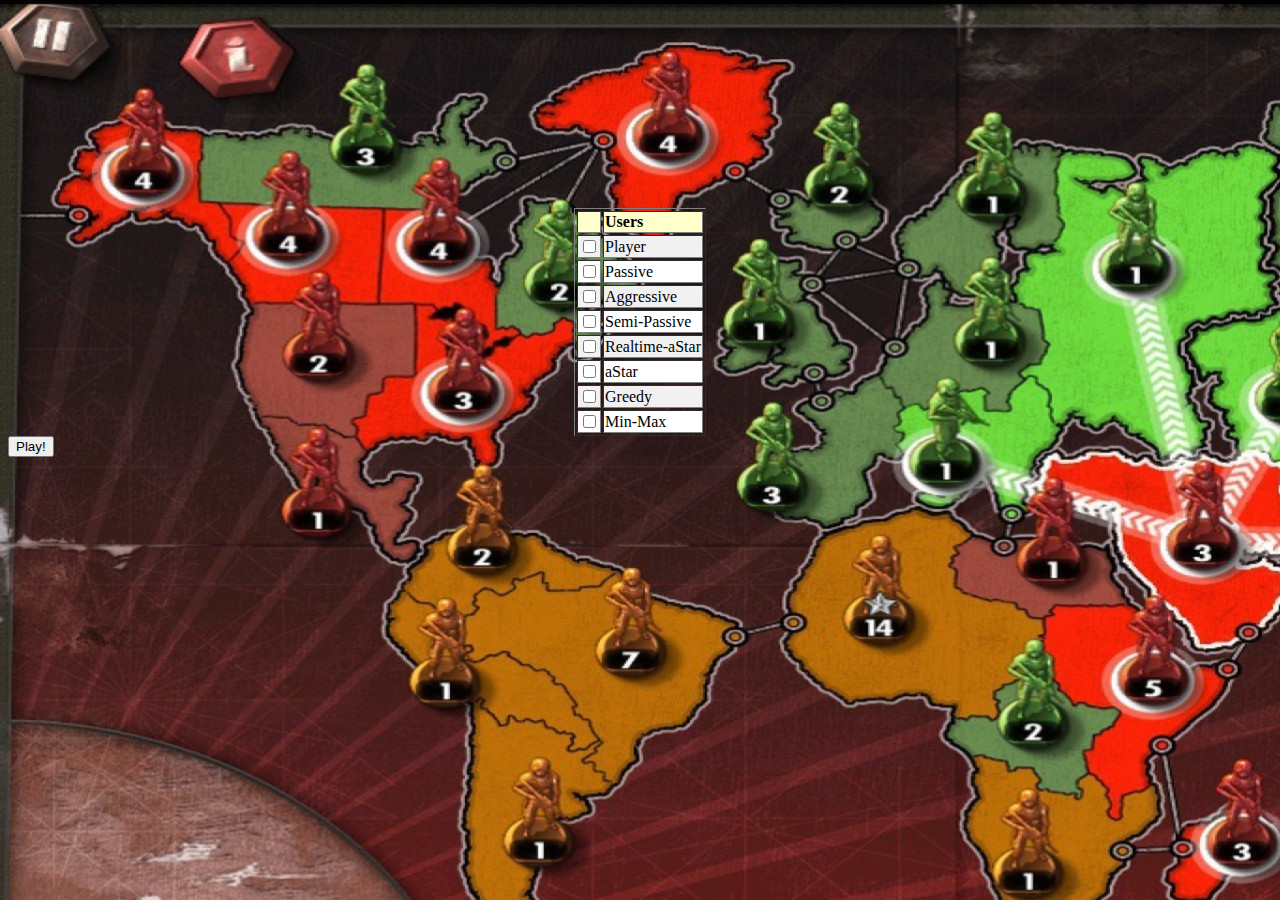
<file: start.html>
<html>
<head>
<title></title>
<style>
.container {
  height: 200px;
  position: relative;
}

.center {
  margin: 0;
  position: absolute;
  top: 50%;
  left: 50%;
  -ms-transform: translate(-50%, -50%);
  transform: translate(-50%, -50%);
}
input[type=checkbox] {
    color:white;
    font-family: Consolas, Baskerville, 'Segoe UI', sans-serif;
}
</style>
<META NAME="DESCRIPTION" CONTENT="">
<META NAME="KEYWORDS" CONTENT="">

<script type="text/javascript">
function chkcontrol(j) {
var total=0;
for(var i=0; i < document.form1.ckb.length; i++){
if(document.form1.ckb[i].checked){
total =total +1;}
if(total > 2){
alert("Please Select only two") 
document.form1.ckb[j].checked = false ;
return false;
}
}
}
function startRisk(){
    var total=0;
    let player=[];
    for(var i=0; i < document.form1.ckb.length; i++){
        if(document.form1.ckb[i].checked){
            player.push(i);
        total =total +1;
        }
    }
    if(total=2){
        url = 'file:///C:/Users/Ahmad/Desktop/fayex/index.html?name=' + encodeURIComponent(player[0])+encodeURIComponent(player[1]);
            document.location.href = url;
        }
        else{
            alert("Please select 2 players");
    }
} 
</script>
</head>

<body  topmargin=''0'';  background="risk.jpg" >

	 <form name=form1 method=post action=check.php>
<table border=''0'' width=''250'' cellspacing=''0'' cellpadding=''0'' align=center >


        <div class="container">
                <div class="center">
<tr bgcolor='#ffffcc'><td > </td><td ><b>Users</b></td></tr>
<tr bgcolor='#f1f1f1' ><td ><input type=checkbox name=ckb value=1 onclick='chkcontrol(0)';></td><td >Player</td></tr>
<tr bgcolor='#ffffff' ><td ><input type=checkbox name=ckb value=2 onclick='chkcontrol(1)';></td><td >Passive</td></tr>
<tr bgcolor='#f1f1f1' ><td ><input type=checkbox name=ckb value=3 onclick='chkcontrol(2)';></td><td >Aggressive</td></tr>
<tr bgcolor='#ffffff' ><td ><input type=checkbox name=ckb value=4 onclick='chkcontrol(3)';></td><td >Semi-Passive</td></tr>
<tr bgcolor='#f1f1f1' ><td ><input type=checkbox name=ckb value=5 onclick='chkcontrol(4)';></td><td >Realtime-aStar</td></tr>
<tr bgcolor='#ffffff' ><td ><input type=checkbox name=ckb value=6 onclick='chkcontrol(5)';></td><td >aStar</td></tr>
<tr bgcolor='#f1f1f1' ><td ><input type=checkbox name=ckb value=7 onclick='chkcontrol(6)';></td><td >Greedy</td></tr>
<tr bgcolor='#ffffff' ><td ><input type=checkbox name=ckb value=8 onclick='chkcontrol(7)';></td><td >Min-Max</td></tr>
</table>
<button type="button" margin="auto" onclick='startRisk()';>Play!</button>
</div>
</div>
</form>
</body>
</html>
</file>
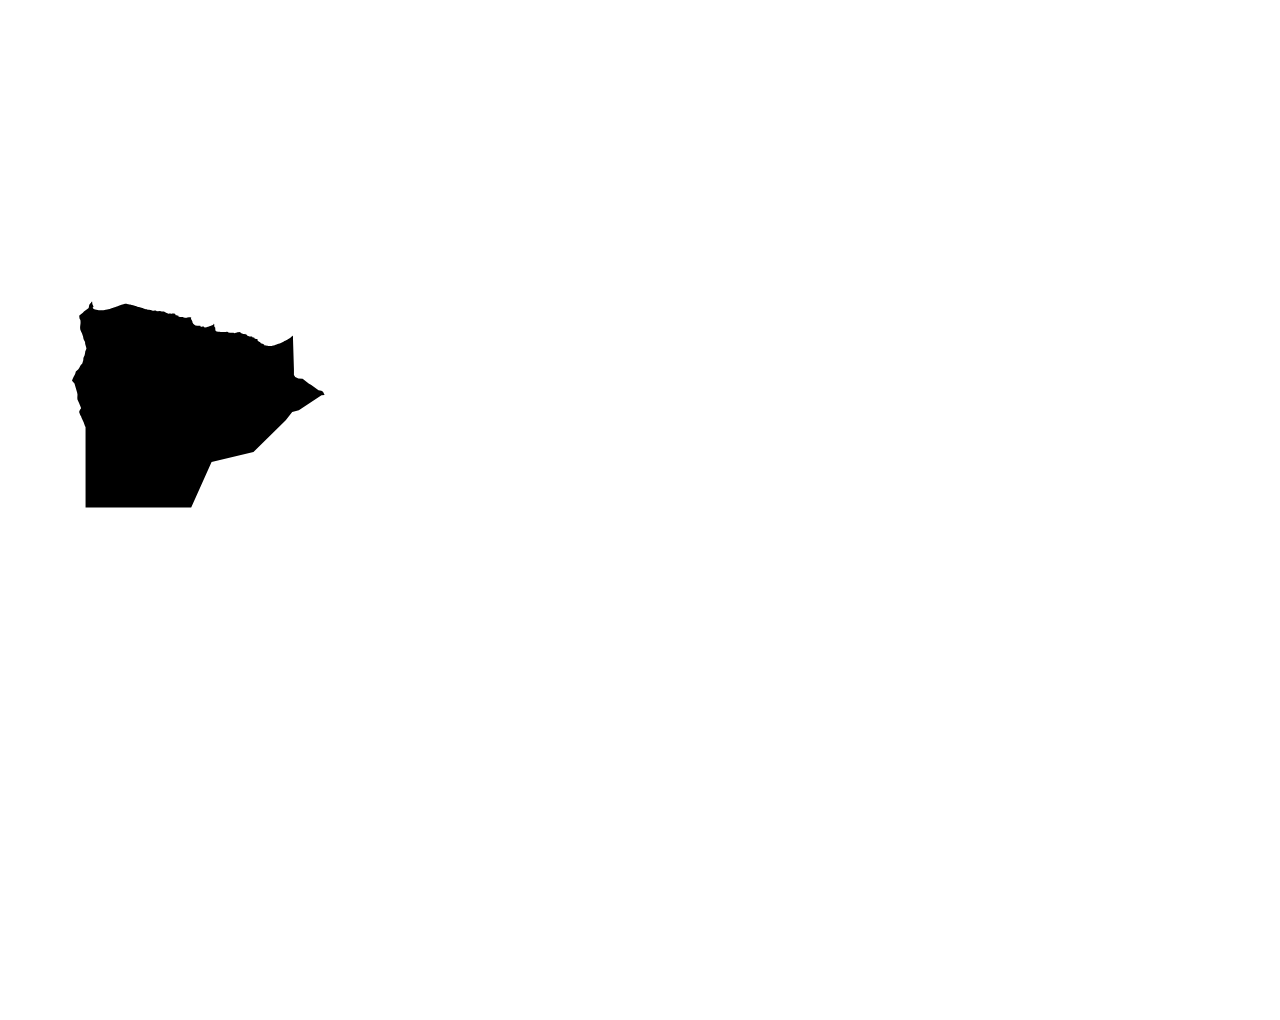
<file: tmp.html>
<!DOCTYPE html>
<html lang="en">
<head>
  <meta charset="UTF-8">
  <meta name="viewport" content="width=device-width, initial-scale=1.0">
  <meta http-equiv="X-UA-Compatible" content="ie=edge">
  <title>ya rab</title>
</head>
<body>
  <canvas id="canvas" width="1000px" height="1000px">
  </canvas>
  <script
  src="https://code.jquery.com/jquery-3.4.1.js"
  integrity="sha256-WpOohJOqMqqyKL9FccASB9O0KwACQJpFTUBLTYOVvVU="
  crossorigin="anonymous"></script>
  <script src="scripts/trying.js"></script>
</body>
</html>
</file>
<file: css/style.css>
path {
  opacity: 0.4;
}

.map-container {
  margin: auto;
  height: 600px;
  width: fit-content;
  /* background-color: black; */
}
</file>
